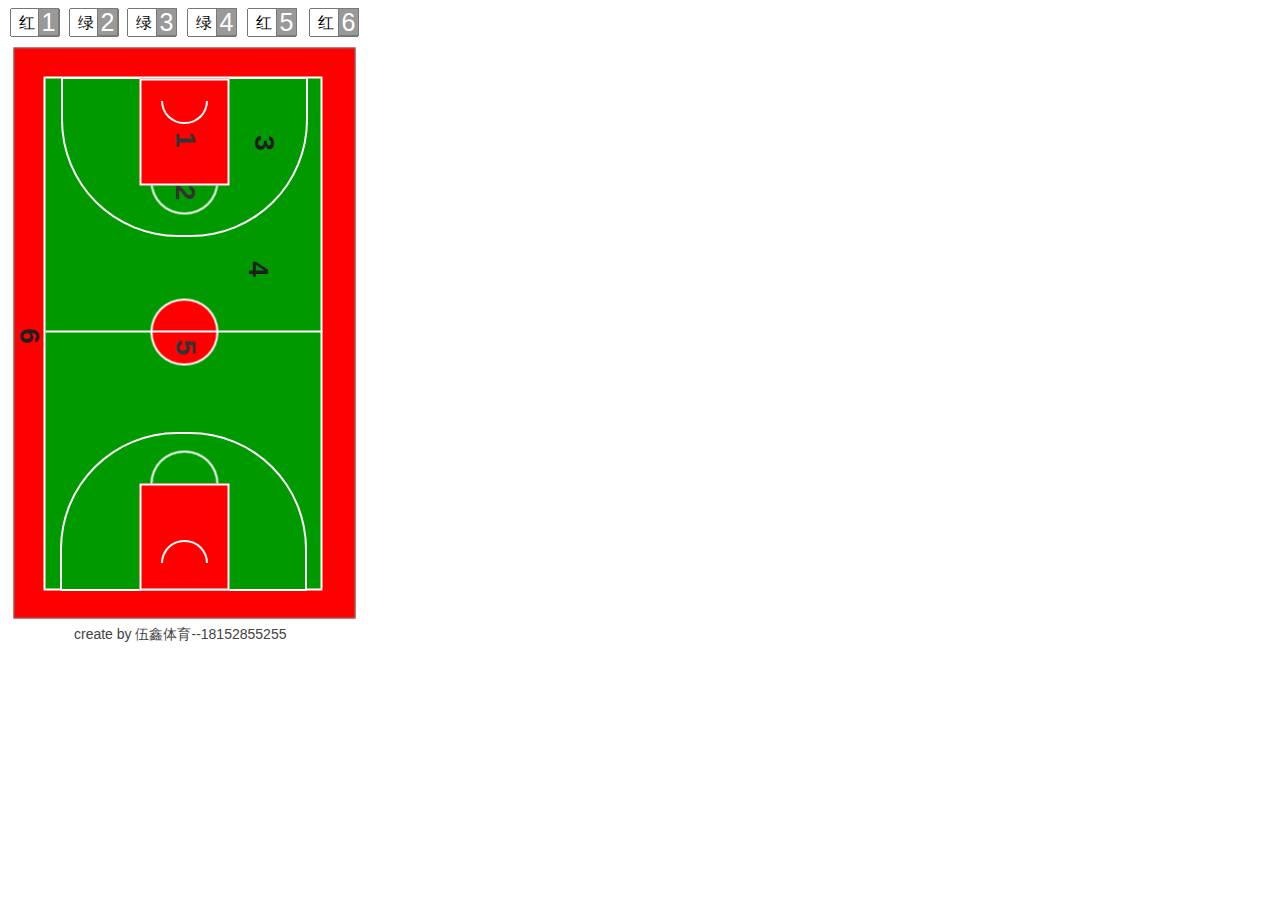
<file: index.html>
﻿<!DOCTYPE html>
<html>
  <head>
    <title>page_index</title>
    <meta http-equiv="X-UA-Compatible" content="IE=edge"/>
    <meta http-equiv="content-type" content="text/html; charset=utf-8"/>
    <meta name="viewport" content="width=device-width, initial-scale=1.0"/>
    <meta name="apple-mobile-web-app-capable" content="yes"/>
    <link href="resources/css/jquery-ui-themes.css" type="text/css" rel="stylesheet"/>
    <link href="resources/css/axure_rp_page.css" type="text/css" rel="stylesheet"/>
    <link href="data/styles.css" type="text/css" rel="stylesheet"/>
    <link href="files/page_index/styles.css" type="text/css" rel="stylesheet"/>
    <script src="resources/scripts/jquery-1.7.1.min.js"></script>
    <script src="resources/scripts/jquery-ui-1.8.10.custom.min.js"></script>
    <script src="resources/scripts/prototypePre.js"></script>
    <script src="data/document.js"></script>
    <script src="resources/scripts/prototypePost.js"></script>
    <script src="files/page_index/data.js"></script>
    <script type="text/javascript">
      $axure.utils.getTransparentGifPath = function() { return 'resources/images/transparent.gif'; };
      $axure.utils.getOtherPath = function() { return 'resources/Other.html'; };
      $axure.utils.getReloadPath = function() { return 'resources/reload.html'; };
    </script>
  </head>
  <body>
    <div id="base" class="">

      <!-- panel6 (动态面板) -->
      <div id="u0" class="ax_default" data-label="panel6">
        <div id="u0_state0" class="panel_state" data-label="red" style="">
          <div id="u0_state0_content" class="panel_state_content">

            <!-- Unnamed (矩形) -->
            <div id="u1" class="ax_default box_1">
              <div id="u1_div" class=""></div>
            </div>
          </div>
        </div>
        <div id="u0_state1" class="panel_state" data-label="yellow" style="visibility: hidden;">
          <div id="u0_state1_content" class="panel_state_content">

            <!-- Unnamed (矩形) -->
            <div id="u2" class="ax_default box_1">
              <div id="u2_div" class=""></div>
            </div>
          </div>
        </div>
        <div id="u0_state2" class="panel_state" data-label="green" style="visibility: hidden;">
          <div id="u0_state2_content" class="panel_state_content">

            <!-- Unnamed (矩形) -->
            <div id="u3" class="ax_default box_1">
              <div id="u3_div" class=""></div>
            </div>
          </div>
        </div>
        <div id="u0_state3" class="panel_state" data-label="blue" style="visibility: hidden;">
          <div id="u0_state3_content" class="panel_state_content">

            <!-- Unnamed (矩形) -->
            <div id="u4" class="ax_default box_1">
              <div id="u4_div" class=""></div>
            </div>
          </div>
        </div>
        <div id="u0_state4" class="panel_state" data-label="orange" style="visibility: hidden;">
          <div id="u0_state4_content" class="panel_state_content">

            <!-- Unnamed (矩形) -->
            <div id="u5" class="ax_default box_1">
              <div id="u5_div" class=""></div>
            </div>
          </div>
        </div>
      </div>

      <!-- panel4 (动态面板) -->
      <div id="u6" class="ax_default" data-label="panel4">
        <div id="u6_state0" class="panel_state" data-label="green" style="">
          <div id="u6_state0_content" class="panel_state_content">

            <!-- Unnamed (形状) -->
            <div id="u7" class="ax_default box_1">
              <img id="u7_img" class="img " src="images/page_index/u7.png"/>
            </div>
          </div>
        </div>
        <div id="u6_state1" class="panel_state" data-label="red" style="visibility: hidden;">
          <div id="u6_state1_content" class="panel_state_content">

            <!-- Unnamed (形状) -->
            <div id="u8" class="ax_default box_1">
              <img id="u8_img" class="img " src="images/page_index/u8.png"/>
            </div>
          </div>
        </div>
        <div id="u6_state2" class="panel_state" data-label="yellow" style="visibility: hidden;">
          <div id="u6_state2_content" class="panel_state_content">

            <!-- Unnamed (形状) -->
            <div id="u9" class="ax_default box_1">
              <img id="u9_img" class="img " src="images/page_index/u9.png"/>
            </div>
          </div>
        </div>
        <div id="u6_state3" class="panel_state" data-label="blue" style="visibility: hidden;">
          <div id="u6_state3_content" class="panel_state_content">

            <!-- Unnamed (形状) -->
            <div id="u10" class="ax_default box_1">
              <img id="u10_img" class="img " src="images/page_index/u10.png"/>
            </div>
          </div>
        </div>
        <div id="u6_state4" class="panel_state" data-label="orange" style="visibility: hidden;">
          <div id="u6_state4_content" class="panel_state_content">

            <!-- Unnamed (形状) -->
            <div id="u11" class="ax_default box_1">
              <img id="u11_img" class="img " src="images/page_index/u11.png"/>
            </div>
          </div>
        </div>
      </div>

      <!-- panel3 (动态面板) -->
      <div id="u12" class="ax_default" data-label="panel3">
        <div id="u12_state0" class="panel_state" data-label="green" style="">
          <div id="u12_state0_content" class="panel_state_content">

            <!-- Unnamed (组 合) -->
            <div id="u13" class="ax_default" data-left="0" data-top="0" data-width="248" data-height="514">

              <!-- Unnamed (矩形) -->
              <div id="u14" class="ax_default box_1">
                <div id="u14_div" class=""></div>
              </div>

              <!-- Unnamed (矩形) -->
              <div id="u15" class="ax_default ellipse">
                <div id="u15_div" class=""></div>
              </div>

              <!-- Unnamed (矩形) -->
              <div id="u16" class="ax_default box_1">
                <div id="u16_div" class=""></div>
              </div>

              <!-- Unnamed (矩形) -->
              <div id="u17" class="ax_default ellipse">
                <div id="u17_div" class=""></div>
              </div>
            </div>
          </div>
        </div>
        <div id="u12_state1" class="panel_state" data-label="red" style="visibility: hidden;">
          <div id="u12_state1_content" class="panel_state_content">

            <!-- Unnamed (组 合) -->
            <div id="u18" class="ax_default" data-left="0" data-top="0" data-width="248" data-height="514">

              <!-- Unnamed (矩形) -->
              <div id="u19" class="ax_default box_1">
                <div id="u19_div" class=""></div>
              </div>

              <!-- Unnamed (矩形) -->
              <div id="u20" class="ax_default ellipse">
                <div id="u20_div" class=""></div>
              </div>

              <!-- Unnamed (矩形) -->
              <div id="u21" class="ax_default box_1">
                <div id="u21_div" class=""></div>
              </div>

              <!-- Unnamed (矩形) -->
              <div id="u22" class="ax_default ellipse">
                <div id="u22_div" class=""></div>
              </div>
            </div>
          </div>
        </div>
        <div id="u12_state2" class="panel_state" data-label="yellow" style="visibility: hidden;">
          <div id="u12_state2_content" class="panel_state_content">

            <!-- Unnamed (组 合) -->
            <div id="u23" class="ax_default" data-left="0" data-top="0" data-width="248" data-height="514">

              <!-- Unnamed (矩形) -->
              <div id="u24" class="ax_default box_1">
                <div id="u24_div" class=""></div>
              </div>

              <!-- Unnamed (矩形) -->
              <div id="u25" class="ax_default ellipse">
                <div id="u25_div" class=""></div>
              </div>

              <!-- Unnamed (矩形) -->
              <div id="u26" class="ax_default box_1">
                <div id="u26_div" class=""></div>
              </div>

              <!-- Unnamed (矩形) -->
              <div id="u27" class="ax_default ellipse">
                <div id="u27_div" class=""></div>
              </div>
            </div>
          </div>
        </div>
        <div id="u12_state3" class="panel_state" data-label="blue" style="visibility: hidden;">
          <div id="u12_state3_content" class="panel_state_content">

            <!-- Unnamed (组 合) -->
            <div id="u28" class="ax_default" data-left="0" data-top="0" data-width="248" data-height="514">

              <!-- Unnamed (矩形) -->
              <div id="u29" class="ax_default box_1">
                <div id="u29_div" class=""></div>
              </div>

              <!-- Unnamed (矩形) -->
              <div id="u30" class="ax_default ellipse">
                <div id="u30_div" class=""></div>
              </div>

              <!-- Unnamed (矩形) -->
              <div id="u31" class="ax_default box_1">
                <div id="u31_div" class=""></div>
              </div>

              <!-- Unnamed (矩形) -->
              <div id="u32" class="ax_default ellipse">
                <div id="u32_div" class=""></div>
              </div>
            </div>
          </div>
        </div>
        <div id="u12_state4" class="panel_state" data-label="orange" style="visibility: hidden;">
          <div id="u12_state4_content" class="panel_state_content">

            <!-- Unnamed (组 合) -->
            <div id="u33" class="ax_default" data-left="0" data-top="0" data-width="248" data-height="514">

              <!-- Unnamed (矩形) -->
              <div id="u34" class="ax_default box_1">
                <div id="u34_div" class=""></div>
              </div>

              <!-- Unnamed (矩形) -->
              <div id="u35" class="ax_default ellipse">
                <div id="u35_div" class=""></div>
              </div>

              <!-- Unnamed (矩形) -->
              <div id="u36" class="ax_default box_1">
                <div id="u36_div" class=""></div>
              </div>

              <!-- Unnamed (矩形) -->
              <div id="u37" class="ax_default ellipse">
                <div id="u37_div" class=""></div>
              </div>
            </div>
          </div>
        </div>
      </div>

      <!-- panel2 (动态面板) -->
      <div id="u38" class="ax_default" data-label="panel2">
        <div id="u38_state0" class="panel_state" data-label="green" style="">
          <div id="u38_state0_content" class="panel_state_content">

            <!-- Unnamed (组 合) -->
            <div id="u39" class="ax_default" data-left="0.5" data-top="-0.5" data-width="68" data-height="370">

              <!-- Unnamed (椭圆形) -->
              <div id="u40" class="ax_default ellipse">
                <img id="u40_img" class="img " src="images/page_index/u40.png"/>
                <div id="u40_text" class="text ">
                  <p><span>&nbsp;&nbsp; 2</span></p>
                </div>
              </div>

              <!-- Unnamed (椭圆形) -->
              <div id="u41" class="ax_default ellipse">
                <img id="u41_img" class="img " src="images/page_index/u40.png"/>
              </div>
            </div>
          </div>
        </div>
        <div id="u38_state1" class="panel_state" data-label="red" style="visibility: hidden;">
          <div id="u38_state1_content" class="panel_state_content">

            <!-- Unnamed (组 合) -->
            <div id="u42" class="ax_default" data-left="0.5" data-top="-0.5" data-width="68" data-height="370">

              <!-- Unnamed (椭圆形) -->
              <div id="u43" class="ax_default ellipse">
                <img id="u43_img" class="img " src="images/page_index/u43.png"/>
                <div id="u43_text" class="text ">
                  <p><span>&nbsp;&nbsp; 2</span></p>
                </div>
              </div>

              <!-- Unnamed (椭圆形) -->
              <div id="u44" class="ax_default ellipse">
                <img id="u44_img" class="img " src="images/page_index/u43.png"/>
              </div>
            </div>
          </div>
        </div>
        <div id="u38_state2" class="panel_state" data-label="yellow" style="visibility: hidden;">
          <div id="u38_state2_content" class="panel_state_content">

            <!-- Unnamed (组 合) -->
            <div id="u45" class="ax_default" data-left="0.5" data-top="-0.5" data-width="68" data-height="370">

              <!-- Unnamed (椭圆形) -->
              <div id="u46" class="ax_default ellipse">
                <img id="u46_img" class="img " src="images/page_index/u46.png"/>
                <div id="u46_text" class="text ">
                  <p><span>&nbsp;&nbsp; 2</span></p>
                </div>
              </div>

              <!-- Unnamed (椭圆形) -->
              <div id="u47" class="ax_default ellipse">
                <img id="u47_img" class="img " src="images/page_index/u46.png"/>
              </div>
            </div>
          </div>
        </div>
        <div id="u38_state3" class="panel_state" data-label="blue" style="visibility: hidden;">
          <div id="u38_state3_content" class="panel_state_content">

            <!-- Unnamed (组 合) -->
            <div id="u48" class="ax_default" data-left="0.5" data-top="-0.5" data-width="68" data-height="370">

              <!-- Unnamed (椭圆形) -->
              <div id="u49" class="ax_default ellipse">
                <img id="u49_img" class="img " src="images/page_index/u49.png"/>
                <div id="u49_text" class="text ">
                  <p><span>&nbsp;&nbsp; 2</span></p>
                </div>
              </div>

              <!-- Unnamed (椭圆形) -->
              <div id="u50" class="ax_default ellipse">
                <img id="u50_img" class="img " src="images/page_index/u49.png"/>
              </div>
            </div>
          </div>
        </div>
        <div id="u38_state4" class="panel_state" data-label="orange" style="visibility: hidden;">
          <div id="u38_state4_content" class="panel_state_content">

            <!-- Unnamed (组 合) -->
            <div id="u51" class="ax_default" data-left="0.5" data-top="-0.5" data-width="68" data-height="370">

              <!-- Unnamed (椭圆形) -->
              <div id="u52" class="ax_default ellipse">
                <img id="u52_img" class="img " src="images/page_index/u52.png"/>
                <div id="u52_text" class="text ">
                  <p><span>&nbsp;&nbsp; 2</span></p>
                </div>
              </div>

              <!-- Unnamed (椭圆形) -->
              <div id="u53" class="ax_default ellipse">
                <img id="u53_img" class="img " src="images/page_index/u52.png"/>
              </div>
            </div>
          </div>
        </div>
      </div>

      <!-- panel1 (动态面板) -->
      <div id="u54" class="ax_default" data-label="panel1">
        <div id="u54_state0" class="panel_state" data-label="red" style="">
          <div id="u54_state0_content" class="panel_state_content">

            <!-- Unnamed (组 合) -->
            <div id="u55" class="ax_default" data-left="-0.5" data-top="0.5" data-width="90" data-height="512">

              <!-- Unnamed (矩形) -->
              <div id="u56" class="ax_default box_1">
                <div id="u56_div" class=""></div>
                <div id="u56_text" class="text ">
                  <p><span>&nbsp; 1</span></p>
                </div>
              </div>

              <!-- Unnamed (矩形) -->
              <div id="u57" class="ax_default box_1">
                <div id="u57_div" class=""></div>
              </div>
            </div>
          </div>
        </div>
        <div id="u54_state1" class="panel_state" data-label="yellow" style="visibility: hidden;">
          <div id="u54_state1_content" class="panel_state_content">

            <!-- Unnamed (组 合) -->
            <div id="u58" class="ax_default" data-left="-0.5" data-top="0.5" data-width="90" data-height="512">

              <!-- Unnamed (矩形) -->
              <div id="u59" class="ax_default box_1">
                <div id="u59_div" class=""></div>
                <div id="u59_text" class="text ">
                  <p><span>&nbsp; 1</span></p>
                </div>
              </div>

              <!-- Unnamed (矩形) -->
              <div id="u60" class="ax_default box_1">
                <div id="u60_div" class=""></div>
              </div>
            </div>
          </div>
        </div>
        <div id="u54_state2" class="panel_state" data-label="green" style="visibility: hidden;">
          <div id="u54_state2_content" class="panel_state_content">

            <!-- Unnamed (组 合) -->
            <div id="u61" class="ax_default" data-left="-0.5" data-top="0.5" data-width="90" data-height="512">

              <!-- Unnamed (矩形) -->
              <div id="u62" class="ax_default box_1">
                <div id="u62_div" class=""></div>
                <div id="u62_text" class="text ">
                  <p><span>&nbsp; 1</span></p>
                </div>
              </div>

              <!-- Unnamed (矩形) -->
              <div id="u63" class="ax_default box_1">
                <div id="u63_div" class=""></div>
              </div>
            </div>
          </div>
        </div>
        <div id="u54_state3" class="panel_state" data-label="blue" style="visibility: hidden;">
          <div id="u54_state3_content" class="panel_state_content">

            <!-- Unnamed (组 合) -->
            <div id="u64" class="ax_default" data-left="-0.5" data-top="0.5" data-width="90" data-height="512">

              <!-- Unnamed (矩形) -->
              <div id="u65" class="ax_default box_1">
                <div id="u65_div" class=""></div>
                <div id="u65_text" class="text ">
                  <p><span>&nbsp; 1</span></p>
                </div>
              </div>

              <!-- Unnamed (矩形) -->
              <div id="u66" class="ax_default box_1">
                <div id="u66_div" class=""></div>
              </div>
            </div>
          </div>
        </div>
        <div id="u54_state4" class="panel_state" data-label="orange" style="visibility: hidden;">
          <div id="u54_state4_content" class="panel_state_content">

            <!-- Unnamed (组 合) -->
            <div id="u67" class="ax_default" data-left="-0.5" data-top="0.5" data-width="90" data-height="512">

              <!-- Unnamed (矩形) -->
              <div id="u68" class="ax_default box_1">
                <div id="u68_div" class=""></div>
                <div id="u68_text" class="text ">
                  <p><span>&nbsp; 1</span></p>
                </div>
              </div>

              <!-- Unnamed (矩形) -->
              <div id="u69" class="ax_default box_1">
                <div id="u69_div" class=""></div>
              </div>
            </div>
          </div>
        </div>
      </div>

      <!-- Unnamed (矩形) -->
      <div id="u70" class="ax_default box_1">
        <div id="u70_div" class=""></div>
      </div>

      <!-- Unnamed (矩形) -->
      <div id="u71" class="ax_default box_1">
        <div id="u71_div" class=""></div>
      </div>

      <!-- Unnamed (矩形) -->
      <div id="u72" class="ax_default box_1">
        <div id="u72_div" class=""></div>
        <div id="u72_text" class="text ">
          <p><span>6</span></p>
        </div>
      </div>

      <!-- Unnamed (矩形) -->
      <div id="u73" class="ax_default box_1">
        <div id="u73_div" class=""></div>
        <div id="u73_text" class="text ">
          <p><span>4</span></p>
        </div>
      </div>

      <!-- Unnamed (矩形) -->
      <div id="u74" class="ax_default box_1">
        <div id="u74_div" class=""></div>
        <div id="u74_text" class="text ">
          <p><span>3</span></p>
        </div>
      </div>

      <!-- number1 (下拉列表框) -->
      <div id="u75" class="ax_default droplist" data-label="number1">
        <select id="u75_input">
          <option selected value=" 红">&nbsp;红</option>
          <option value=" 黄">&nbsp;黄</option>
          <option value=" 绿">&nbsp;绿</option>
          <option value=" 蓝">&nbsp;蓝</option>
          <option value=" 橙">&nbsp;橙</option>
        </select>
      </div>

      <!-- Unnamed (矩形) -->
      <div id="u76" class="ax_default box_1">
        <div id="u76_div" class=""></div>
        <div id="u76_text" class="text ">
          <p><span>1</span></p>
        </div>
      </div>

      <!-- panel5 (动态面板) -->
      <div id="u77" class="ax_default" data-label="panel5">
        <div id="u77_state0" class="panel_state" data-label="red" style="">
          <div id="u77_state0_content" class="panel_state_content">

            <!-- Unnamed (椭圆形) -->
            <div id="u78" class="ax_default ellipse">
              <img id="u78_img" class="img " src="images/page_index/u43.png"/>
              <div id="u78_text" class="text ">
                <p><span>&nbsp;&nbsp;&nbsp; 5</span></p>
              </div>
            </div>
          </div>
        </div>
        <div id="u77_state1" class="panel_state" data-label="yellow" style="visibility: hidden;">
          <div id="u77_state1_content" class="panel_state_content">

            <!-- Unnamed (椭圆形) -->
            <div id="u79" class="ax_default ellipse">
              <img id="u79_img" class="img " src="images/page_index/u46.png"/>
              <div id="u79_text" class="text ">
                <p><span>&nbsp;&nbsp;&nbsp; 5</span></p>
              </div>
            </div>
          </div>
        </div>
        <div id="u77_state2" class="panel_state" data-label="green" style="visibility: hidden;">
          <div id="u77_state2_content" class="panel_state_content">

            <!-- Unnamed (椭圆形) -->
            <div id="u80" class="ax_default ellipse">
              <img id="u80_img" class="img " src="images/page_index/u40.png"/>
              <div id="u80_text" class="text ">
                <p><span>&nbsp;&nbsp;&nbsp; 5</span></p>
              </div>
            </div>
          </div>
        </div>
        <div id="u77_state3" class="panel_state" data-label="blue" style="visibility: hidden;">
          <div id="u77_state3_content" class="panel_state_content">

            <!-- Unnamed (椭圆形) -->
            <div id="u81" class="ax_default ellipse">
              <img id="u81_img" class="img " src="images/page_index/u49.png"/>
              <div id="u81_text" class="text ">
                <p><span>&nbsp;&nbsp;&nbsp; 5</span></p>
              </div>
            </div>
          </div>
        </div>
        <div id="u77_state4" class="panel_state" data-label="orange" style="visibility: hidden;">
          <div id="u77_state4_content" class="panel_state_content">

            <!-- Unnamed (椭圆形) -->
            <div id="u82" class="ax_default ellipse">
              <img id="u82_img" class="img " src="images/page_index/u52.png"/>
              <div id="u82_text" class="text ">
                <p><span>&nbsp;&nbsp;&nbsp; 5</span></p>
              </div>
            </div>
          </div>
        </div>
      </div>

      <!-- Unnamed (垂直线) -->
      <div id="u83" class="ax_default line">
        <img id="u83_img" class="img " src="images/page_index/u83.png"/>
      </div>

      <!-- number2 (下拉列表框) -->
      <div id="u84" class="ax_default droplist" data-label="number2">
        <select id="u84_input">
          <option selected value=" 绿">&nbsp;绿</option>
          <option value=" 红">&nbsp;红</option>
          <option value=" 黄">&nbsp;黄</option>
          <option value=" 蓝">&nbsp;蓝</option>
          <option value=" 橙">&nbsp;橙</option>
        </select>
      </div>

      <!-- number3 (下拉列表框) -->
      <div id="u85" class="ax_default droplist" data-label="number3">
        <select id="u85_input">
          <option value=" 绿">&nbsp;绿</option>
          <option value=" 红">&nbsp;红</option>
          <option value=" 黄">&nbsp;黄</option>
          <option value=" 蓝">&nbsp;蓝</option>
          <option value=" 橙">&nbsp;橙</option>
        </select>
      </div>

      <!-- number4 (下拉列表框) -->
      <div id="u86" class="ax_default droplist" data-label="number4">
        <select id="u86_input">
          <option selected value=" 绿">&nbsp;绿</option>
          <option value=" 红">&nbsp;红</option>
          <option value=" 黄">&nbsp;黄</option>
          <option value=" 蓝">&nbsp;蓝</option>
          <option value=" 橙">&nbsp;橙</option>
        </select>
      </div>

      <!-- number5 (下拉列表框) -->
      <div id="u87" class="ax_default droplist" data-label="number5">
        <select id="u87_input">
          <option value=" 红">&nbsp;红</option>
          <option value=" 黄">&nbsp;黄</option>
          <option value=" 绿">&nbsp;绿</option>
          <option value=" 蓝">&nbsp;蓝</option>
          <option value=" 橙">&nbsp;橙</option>
        </select>
      </div>

      <!-- number6 (下拉列表框) -->
      <div id="u88" class="ax_default droplist" data-label="number6">
        <select id="u88_input">
          <option value=" 红">&nbsp;红</option>
          <option value=" 黄">&nbsp;黄</option>
          <option value=" 绿">&nbsp;绿</option>
          <option value=" 蓝">&nbsp;蓝</option>
          <option value=" 橙">&nbsp;橙</option>
        </select>
      </div>

      <!-- Unnamed (矩形) -->
      <div id="u89" class="ax_default box_1">
        <div id="u89_div" class=""></div>
        <div id="u89_text" class="text ">
          <p><span>2</span></p>
        </div>
      </div>

      <!-- Unnamed (矩形) -->
      <div id="u90" class="ax_default box_1">
        <div id="u90_div" class=""></div>
        <div id="u90_text" class="text ">
          <p><span>3</span></p>
        </div>
      </div>

      <!-- Unnamed (矩形) -->
      <div id="u91" class="ax_default box_1">
        <div id="u91_div" class=""></div>
        <div id="u91_text" class="text ">
          <p><span>4</span></p>
        </div>
      </div>

      <!-- Unnamed (矩形) -->
      <div id="u92" class="ax_default box_1">
        <div id="u92_div" class=""></div>
        <div id="u92_text" class="text ">
          <p><span>5</span></p>
        </div>
      </div>

      <!-- Unnamed (矩形) -->
      <div id="u93" class="ax_default box_1">
        <div id="u93_div" class=""></div>
        <div id="u93_text" class="text ">
          <p><span>6</span></p>
        </div>
      </div>

      <!-- Unnamed (矩形) -->
      <div id="u94" class="ax_default label">
        <div id="u94_div" class=""></div>
        <div id="u94_text" class="text ">
          <p><span style="color:#434343;">create by 伍鑫体育--18152855255</span><span>&nbsp; &nbsp; &nbsp;&nbsp; </span></p>
        </div>
      </div>
    </div>
  </body>
</html>
</file>
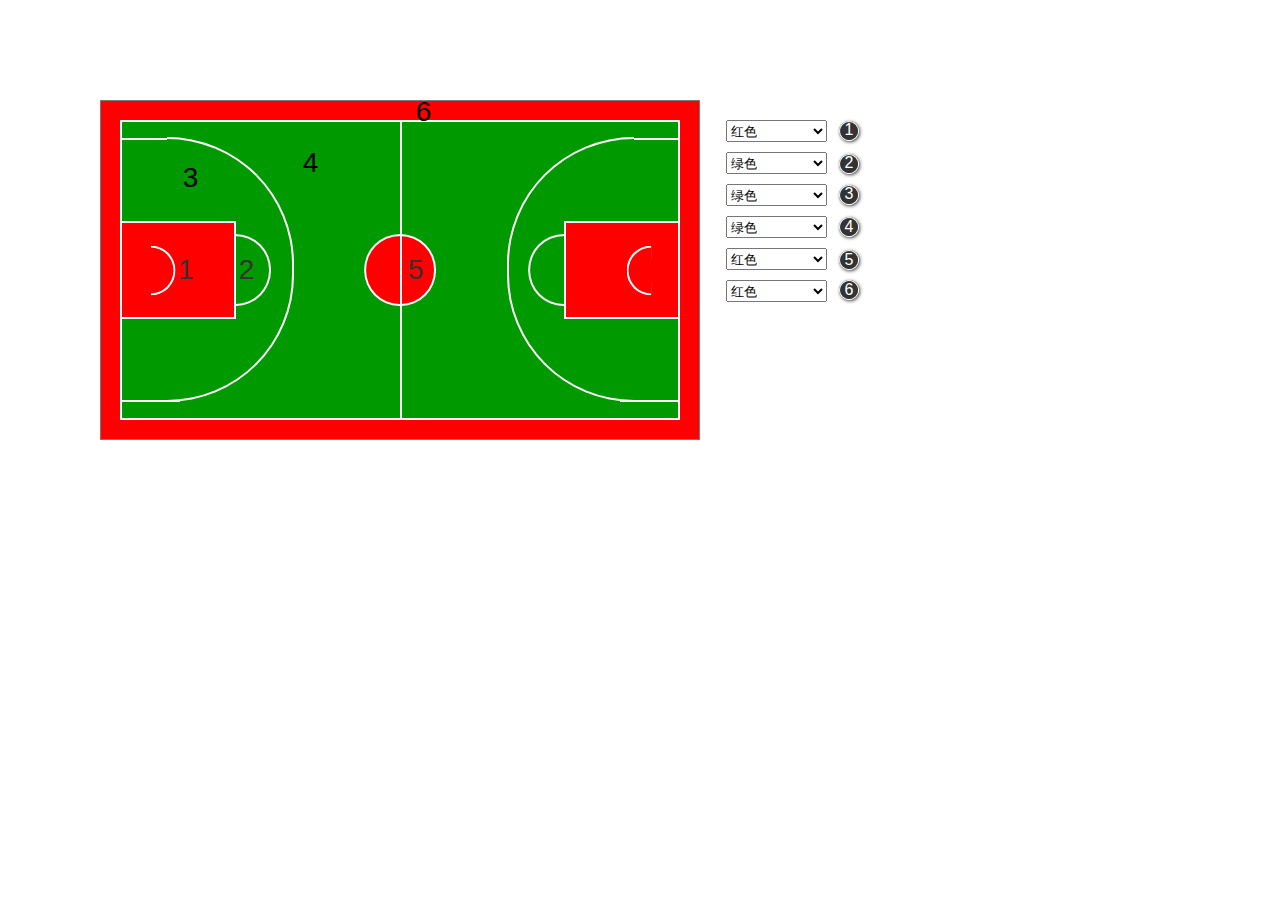
<file: page_1.html>
﻿<!DOCTYPE html>
<html>
  <head>
    <title>Page 1</title>
    <meta http-equiv="X-UA-Compatible" content="IE=edge"/>
    <meta http-equiv="content-type" content="text/html; charset=utf-8"/>
    <meta name="apple-mobile-web-app-capable" content="yes"/>
    <link href="resources/css/jquery-ui-themes.css" type="text/css" rel="stylesheet"/>
    <link href="resources/css/axure_rp_page.css" type="text/css" rel="stylesheet"/>
    <link href="data/styles.css" type="text/css" rel="stylesheet"/>
    <link href="files/page_1/styles.css" type="text/css" rel="stylesheet"/>
    <script src="resources/scripts/jquery-1.7.1.min.js"></script>
    <script src="resources/scripts/jquery-ui-1.8.10.custom.min.js"></script>
    <script src="resources/scripts/prototypePre.js"></script>
    <script src="data/document.js"></script>
    <script src="resources/scripts/prototypePost.js"></script>
    <script src="files/page_1/data.js"></script>
    <script type="text/javascript">
      $axure.utils.getTransparentGifPath = function() { return 'resources/images/transparent.gif'; };
      $axure.utils.getOtherPath = function() { return 'resources/Other.html'; };
      $axure.utils.getReloadPath = function() { return 'resources/reload.html'; };
    </script>
  </head>
  <body>
    <div id="base" class="">

      <!-- Unnamed (矩形) -->
      <div id="u0" class="ax_default box_1">
        <div id="u0_div" class=""></div>
      </div>

      <!-- Unnamed (形状) -->
      <div id="u1" class="ax_default box_1">
        <img id="u1_img" class="img " src="images/page_1/u1.png"/>
      </div>

      <!-- Unnamed (组 合) -->
      <div id="u2" class="ax_default" data-left="507" data-top="137" data-width="173" data-height="265">

        <!-- Unnamed (矩形) -->
        <div id="u3" class="ax_default box_1">
          <div id="u3_div" class=""></div>
        </div>

        <!-- Unnamed (矩形) -->
        <div id="u4" class="ax_default ellipse">
          <div id="u4_div" class=""></div>
        </div>
      </div>

      <!-- Unnamed (组 合) -->
      <div id="u5" class="ax_default" data-left="120" data-top="137" data-width="174" data-height="265">

        <!-- Unnamed (矩形) -->
        <div id="u6" class="ax_default box_1">
          <div id="u6_div" class=""></div>
        </div>

        <!-- Unnamed (矩形) -->
        <div id="u7" class="ax_default ellipse">
          <div id="u7_div" class=""></div>
        </div>
      </div>

      <!-- Unnamed (椭圆形) -->
      <div id="u8" class="ax_default ellipse">
        <img id="u8_img" class="img " src="images/page_1/u8.png"/>
        <div id="u8_text" class="text ">
          <p><span>&nbsp;&nbsp; 2</span></p>
        </div>
      </div>

      <!-- Unnamed (椭圆形) -->
      <div id="u9" class="ax_default ellipse">
        <img id="u9_img" class="img " src="images/page_1/u8.png"/>
      </div>

      <!-- 动态面板1 (动态面板) -->
      <div id="u10" class="ax_default" data-label="动态面板1">
        <div id="u10_state0" class="panel_state" data-label="红色" style="">
          <div id="u10_state0_content" class="panel_state_content">

            <!-- Unnamed (组 合) -->
            <div id="u11" class="ax_default" data-left="0" data-top="0" data-width="560" data-height="98">

              <!-- Unnamed (矩形) -->
              <div id="u12" class="ax_default box_1">
                <div id="u12_div" class=""></div>
                <div id="u12_text" class="text ">
                  <p><span>&nbsp; 1</span></p>
                </div>
              </div>

              <!-- Unnamed (矩形) -->
              <div id="u13" class="ax_default box_1">
                <div id="u13_div" class=""></div>
              </div>
            </div>
          </div>
        </div>
        <div id="u10_state1" class="panel_state" data-label="黄色" style="visibility: hidden;">
          <div id="u10_state1_content" class="panel_state_content">

            <!-- Unnamed (组 合) -->
            <div id="u14" class="ax_default" data-left="0" data-top="0" data-width="560" data-height="98">

              <!-- Unnamed (矩形) -->
              <div id="u15" class="ax_default box_1">
                <div id="u15_div" class=""></div>
                <div id="u15_text" class="text ">
                  <p><span>&nbsp; 1</span></p>
                </div>
              </div>

              <!-- Unnamed (矩形) -->
              <div id="u16" class="ax_default box_1">
                <div id="u16_div" class=""></div>
              </div>
            </div>
          </div>
        </div>
        <div id="u10_state2" class="panel_state" data-label="绿色" style="visibility: hidden;">
          <div id="u10_state2_content" class="panel_state_content">

            <!-- Unnamed (组 合) -->
            <div id="u17" class="ax_default" data-left="0" data-top="0" data-width="560" data-height="98">

              <!-- Unnamed (矩形) -->
              <div id="u18" class="ax_default box_1">
                <div id="u18_div" class=""></div>
                <div id="u18_text" class="text ">
                  <p><span>&nbsp; 1</span></p>
                </div>
              </div>

              <!-- Unnamed (矩形) -->
              <div id="u19" class="ax_default box_1">
                <div id="u19_div" class=""></div>
              </div>
            </div>
          </div>
        </div>
        <div id="u10_state3" class="panel_state" data-label="蓝色" style="visibility: hidden;">
          <div id="u10_state3_content" class="panel_state_content">

            <!-- Unnamed (组 合) -->
            <div id="u20" class="ax_default" data-left="0" data-top="0" data-width="560" data-height="98">

              <!-- Unnamed (矩形) -->
              <div id="u21" class="ax_default box_1">
                <div id="u21_div" class=""></div>
                <div id="u21_text" class="text ">
                  <p><span>&nbsp; 1</span></p>
                </div>
              </div>

              <!-- Unnamed (矩形) -->
              <div id="u22" class="ax_default box_1">
                <div id="u22_div" class=""></div>
              </div>
            </div>
          </div>
        </div>
        <div id="u10_state4" class="panel_state" data-label="橙色" style="visibility: hidden;">
          <div id="u10_state4_content" class="panel_state_content">

            <!-- Unnamed (组 合) -->
            <div id="u23" class="ax_default" data-left="0" data-top="0" data-width="560" data-height="98">

              <!-- Unnamed (矩形) -->
              <div id="u24" class="ax_default box_1">
                <div id="u24_div" class=""></div>
                <div id="u24_text" class="text ">
                  <p><span>&nbsp; 1</span></p>
                </div>
              </div>

              <!-- Unnamed (矩形) -->
              <div id="u25" class="ax_default box_1">
                <div id="u25_div" class=""></div>
              </div>
            </div>
          </div>
        </div>
      </div>

      <!-- Unnamed (椭圆形) -->
      <div id="u26" class="ax_default ellipse">
        <img id="u26_img" class="img " src="images/page_1/u26.png"/>
        <div id="u26_text" class="text ">
          <p><span>&nbsp;&nbsp;&nbsp; 5</span></p>
        </div>
      </div>

      <!-- Unnamed (垂直线) -->
      <div id="u27" class="ax_default line">
        <img id="u27_img" class="img " src="images/page_1/u27.png"/>
      </div>

      <!-- Unnamed (矩形) -->
      <div id="u28" class="ax_default box_1">
        <div id="u28_div" class=""></div>
      </div>

      <!-- Unnamed (矩形) -->
      <div id="u29" class="ax_default box_1">
        <div id="u29_div" class=""></div>
      </div>

      <!-- Unnamed (文本框) -->
      <div id="u30" class="ax_default text_field">
        <input id="u30_input" type="text" value="3"/>
      </div>

      <!-- Unnamed (文本框) -->
      <div id="u31" class="ax_default text_field">
        <input id="u31_input" type="text" value="4"/>
      </div>

      <!-- Unnamed (文本框) -->
      <div id="u32" class="ax_default text_field">
        <input id="u32_input" type="text" value="6"/>
      </div>

      <!-- number1 (下拉列表框) -->
      <div id="u33" class="ax_default droplist" data-label="number1">
        <select id="u33_input">
          <option value="红色">红色</option>
          <option value="黄色">黄色</option>
          <option value="绿色">绿色</option>
          <option value="蓝色">蓝色</option>
          <option value="橙色">橙色</option>
        </select>
      </div>

      <!-- number2 (下拉列表框) -->
      <div id="u34" class="ax_default droplist" data-label="number2">
        <select id="u34_input">
          <option value="绿色">绿色</option>
          <option value="红色">红色</option>
          <option value="黄色">黄色</option>
          <option value="蓝色">蓝色</option>
          <option value="橙色">橙色</option>
        </select>
      </div>

      <!-- number3 (下拉列表框) -->
      <div id="u35" class="ax_default droplist" data-label="number3">
        <select id="u35_input">
          <option value="绿色">绿色</option>
          <option value="红色">红色</option>
          <option value="黄色">黄色</option>
          <option value="蓝色">蓝色</option>
          <option value="橙色">橙色</option>
        </select>
      </div>

      <!-- number4 (下拉列表框) -->
      <div id="u36" class="ax_default droplist" data-label="number4">
        <select id="u36_input">
          <option value="绿色">绿色</option>
          <option value="红色">红色</option>
          <option value="黄色">黄色</option>
          <option value="蓝色">蓝色</option>
          <option value="橙色">橙色</option>
        </select>
      </div>

      <!-- number5 (下拉列表框) -->
      <div id="u37" class="ax_default droplist" data-label="number5">
        <select id="u37_input">
          <option value="红色">红色</option>
          <option value="黄色">黄色</option>
          <option value="绿色">绿色</option>
          <option value="蓝色">蓝色</option>
          <option value="橙色">橙色</option>
        </select>
      </div>

      <!-- number6 (下拉列表框) -->
      <div id="u38" class="ax_default droplist" data-label="number6">
        <select id="u38_input">
          <option value="红色">红色</option>
          <option value="黄色">黄色</option>
          <option value="绿色">绿色</option>
          <option value="蓝色">蓝色</option>
          <option value="橙色">橙色</option>
        </select>
      </div>

      <!-- Unnamed (椭圆形) -->
      <div id="u39" class="ax_default marker">
        <img id="u39_img" class="img " src="images/page_1/u39.png"/>
        <div id="u39_text" class="text ">
          <p><span>1</span></p>
        </div>
      </div>

      <!-- Unnamed (椭圆形) -->
      <div id="u40" class="ax_default marker">
        <img id="u40_img" class="img " src="images/page_1/u39.png"/>
        <div id="u40_text" class="text ">
          <p><span>2</span></p>
        </div>
      </div>

      <!-- Unnamed (椭圆形) -->
      <div id="u41" class="ax_default marker">
        <img id="u41_img" class="img " src="images/page_1/u39.png"/>
        <div id="u41_text" class="text ">
          <p><span>3</span></p>
        </div>
      </div>

      <!-- Unnamed (椭圆形) -->
      <div id="u42" class="ax_default marker">
        <img id="u42_img" class="img " src="images/page_1/u39.png"/>
        <div id="u42_text" class="text ">
          <p><span>4</span></p>
        </div>
      </div>

      <!-- Unnamed (椭圆形) -->
      <div id="u43" class="ax_default marker">
        <img id="u43_img" class="img " src="images/page_1/u39.png"/>
        <div id="u43_text" class="text ">
          <p><span>5</span></p>
        </div>
      </div>

      <!-- Unnamed (椭圆形) -->
      <div id="u44" class="ax_default marker">
        <img id="u44_img" class="img " src="images/page_1/u39.png"/>
        <div id="u44_text" class="text ">
          <p><span>6</span></p>
        </div>
      </div>
    </div>
  </body>
</html>
</file>
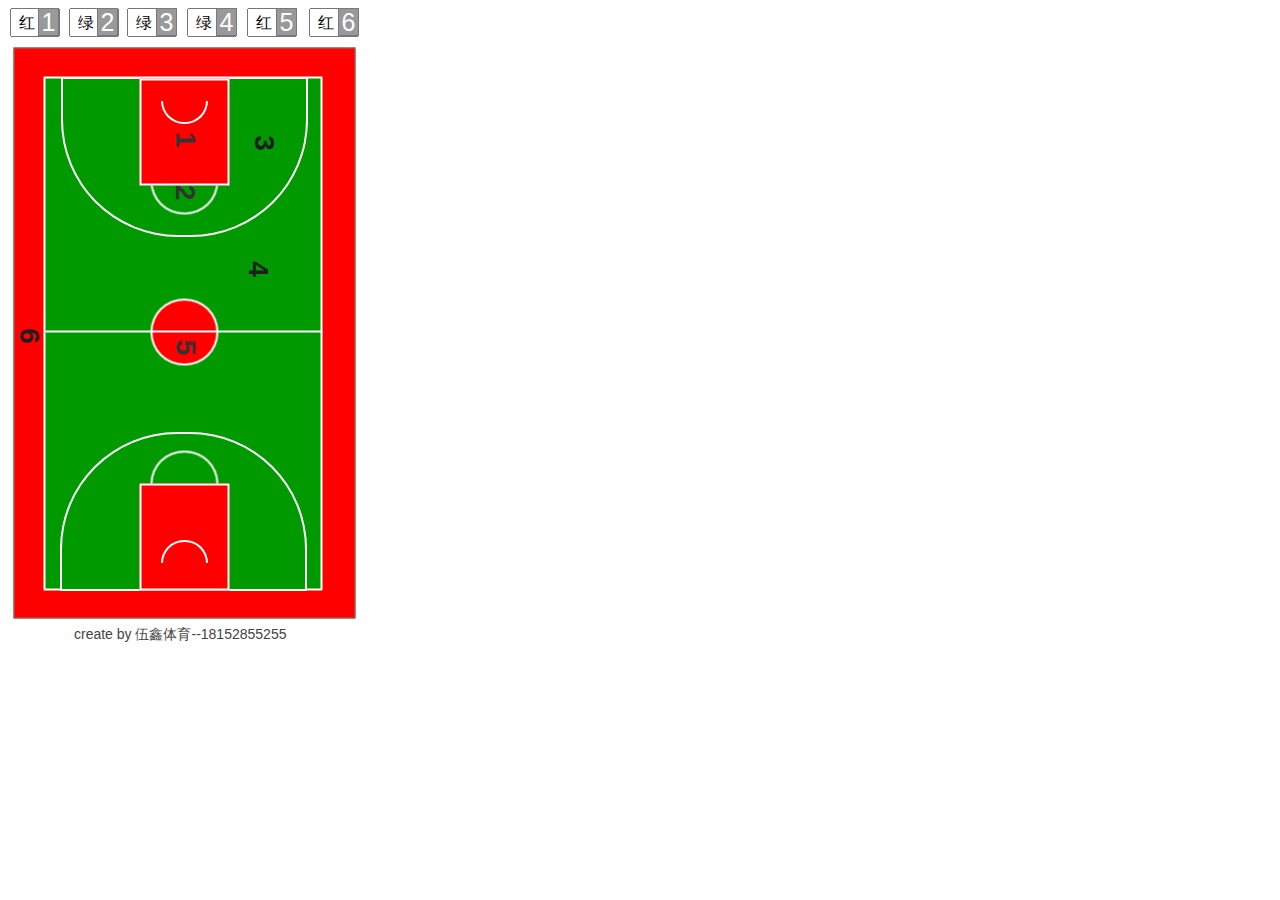
<file: resources/reload.html>
﻿<html>
	<head>
		<title></title>
	</head>
	<body>
	
	<script language="javascript">
	function getUrl() {
      var query = window.location.hash.substring(1);
      var vars = query.split("&&&");
      for (var i=0;i<vars.length;i++) {
        var url = vars[i];
        return decodeURI(url).replace("html%23","html#");
      } 
    }

    var rel = '../';
    var url = getUrl();
    if (url.indexOf(":") > 0 && url.indexOf(":") < 10) rel = '';
	self.location.href = rel + url;
	</script>
	
	</body>
</html>
</file>
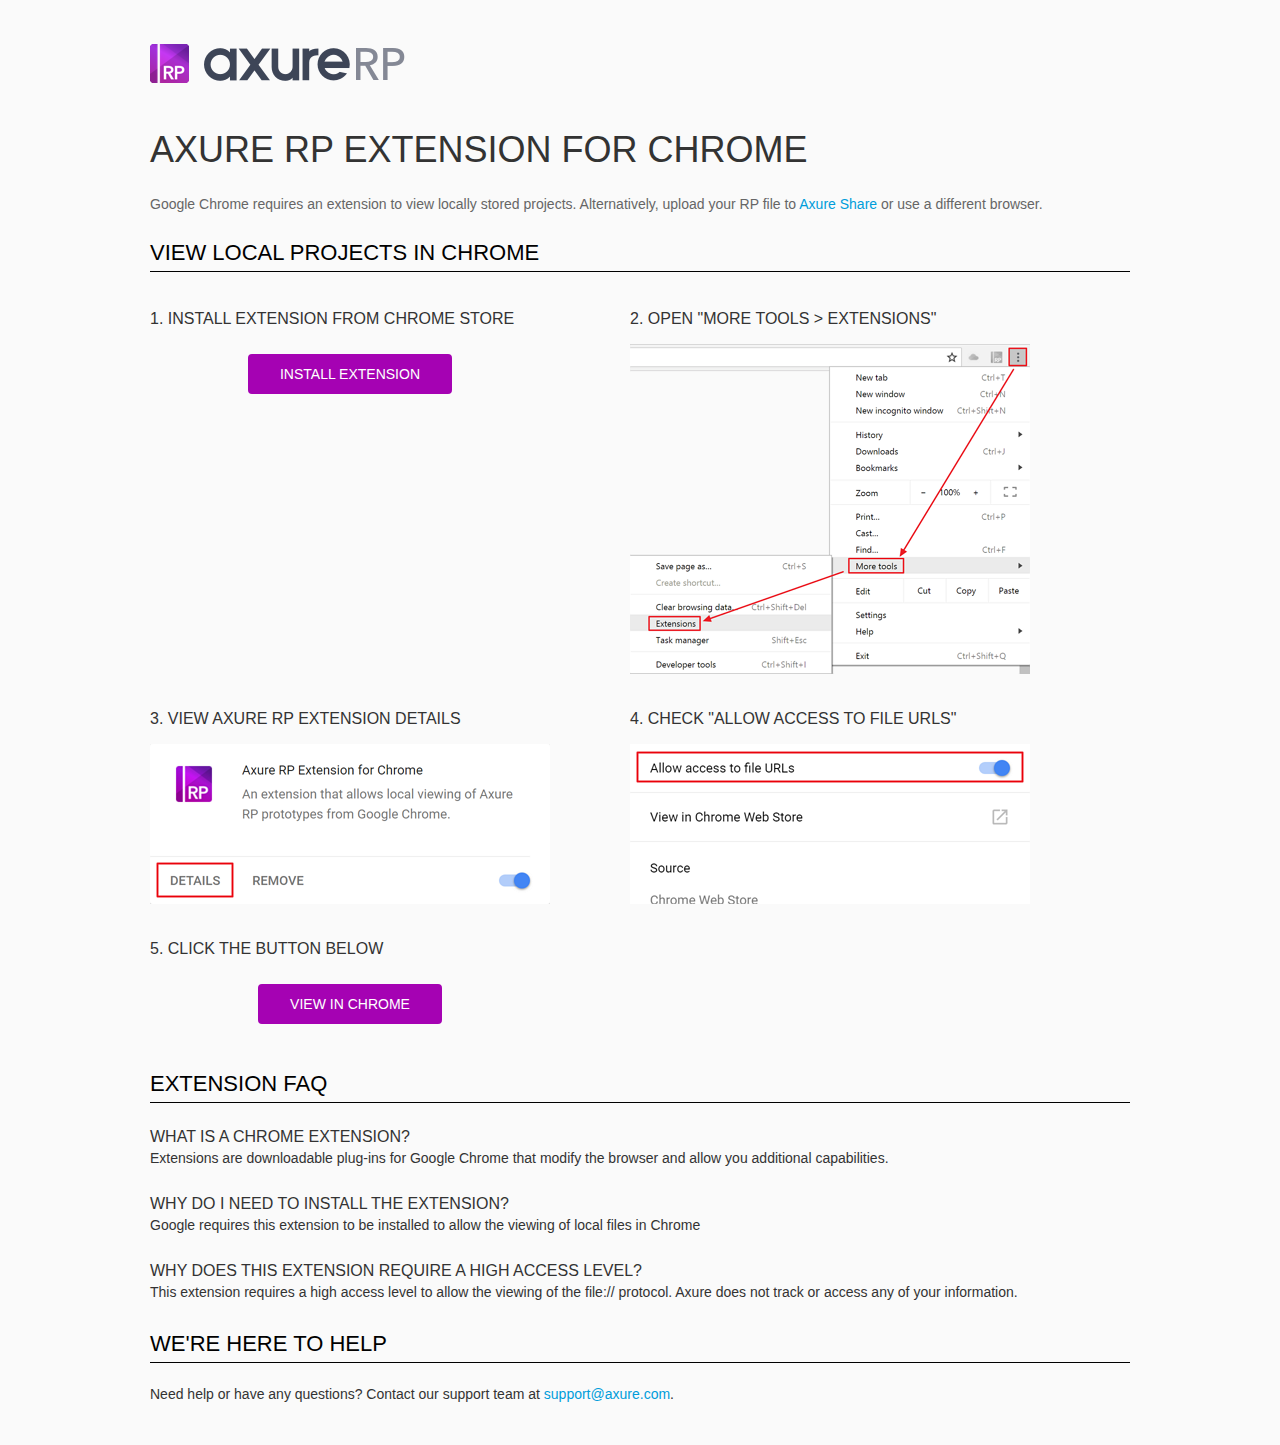
<file: resources/chrome/chrome.html>
<html>
<head>
    <title>Install the Axure RP Chrome Extension</title>
    <style type="text/css">
        *
        {
            font-family: Helvetica, Arial, sans-serif;
        }
        body
        {
            text-align: center;
            background-color: #fafafa;
        }
        p
        {
            font-size: 14px;
            line-height: 18px;
            color: #333333;
        }
        div.container
        {
            width: 980px;
            margin-left: auto;
            margin-right: auto;
            text-align: left;
        }
        a
        {
            text-decoration: none;
            color: #009dda;
        }
        .button
        {
            background: #A502B3;
            font: normal 16px Arial, sans-serif;
            color: #FFFFFF;
            padding: 10px 30px 10px 30px;
            border: 2px solid #A502B3;
            display: inline-block;
            margin-top: 10px;
            text-transform: uppercase;
            font-size: 14px;
	    border-radius: 4px;
        }
        a:hover.button
        {
            border: 2px solid #A502B3;
	    color: #A502B3;
	    background-color: #FFFFFF;
        }
        div.left
        {
            width: 400px;
            float: left;
            margin-right: 80px;
        }
        div.right
        {
            width: 400px;
            float: left;
        }
        div.buttonContainer
        {
            text-align: center;
        }
        h1
        {
            font-size: 36px;
            color: #333333;
            line-height: 50px;
            margin-bottom: 20px;
            font-weight: normal;
        }
        h2
        {
            font-size: 24px;
            font-weight: normal;
            color: #08639C;
            text-align: center;
        }
        h3
        {
            font-size: 16px;
            color: #333333;
            font-weight: normal;
	    text-transform: uppercase;
        }
        .heading
        {
            border-bottom: 1px solid black;
	    height: 36px;
            line-height: 36px;
            font-size: 22px;
            color: #000000;

        }
        span.faq
        {
            font-size: 16px;
	    line-height: 24px;
            font-weight: normal;
	    text-transform: uppercase;
            color: #333333;
            display: block;
        }
    </style>
</head>
<body>
    <div class="container">
        <br />
        <br />
        <img src="axure_logo.png" alt="axure" />
        <br />
	<br />
        <h1>
            AXURE RP EXTENSION FOR CHROME</h1>
        <p style="font-size: 14px; color: #666666; margin-top: 10px;">
            Google Chrome requires an extension to view locally stored projects. Alternatively,
            upload your RP file to <a href="https://share.axure.com">Axure Share</a> or use a different
            browser.</p>
        <h3 class="heading">
            VIEW LOCAL PROJECTS IN CHROME</h3>
        <div class="left">
            <h3>
                1. Install Extension from Chrome Store</h3>
            <div class="buttonContainer">
                <a class="button" href="https://chrome.google.com/webstore/detail/dogkpdfcklifaemcdfbildhcofnopogp"
                    target="_blank">Install Extension</a>
            </div>
        </div>
        <div class="right">
            <h3>
                2. Open "More Tools > Extensions"</h3>
            <img src="extensions.png" alt="extensions"/>
        </div>
        <div style="clear: both; height: 20px;">
            &nbsp;</div>
       <div class="left">
            <h3>
                3. View Axure RP Extension Details</h3>
            <img src="details.png" alt="extension details"/>
            </div>
	<div class="right">
            <h3>
                4. Check "Allow access to file URLs"</h3>
            <img src="allow-access.png" alt="allow access"/>
        </div>
   <div style="clear: both; height: 20px;">
            &nbsp;</div>
        <div class="left">
            <h3>
                5. Click the button below</h3>
            <div class="buttonContainer">
                <a class="button" href="../../start.html">View in Chrome</a>
            </div>
        </div>
        <div style="clear: both; height: 20px;">
        </div>
        <h3 class="heading">
            EXTENSION FAQ</h3>
        <p>
            <span class="faq">What is a Chrome Extension?</span> Extensions are downloadable
            plug-ins for Google Chrome that modify the browser
            and allow you additional capabilities.
        </p>
        <p style="margin-top: 25px;">
            <span class="faq">Why do I need to install the extension?</span> Google requires
            this extension to be installed to allow the viewing of local files in
            Chrome
        </p>
        <p style="margin-top: 25px; margin-bottom: 25px;">
            <span class="faq">Why does this extension require a high access level?</span> This
            extension requires a high access level to allow the viewing of the file://
            protocol. Axure does not track or access any of your information.
        </p>
        <h3 class="heading">
           WE'RE HERE TO HELP</h3>
        <p>
            Need help or have any questions? Contact our support team at <a href="mailto:support@axure.com">
                support@axure.com</a>.
        </p>
        <div style="clear: both; height: 20px;">
        </div>
    </div>
</body>
</html>
</file>
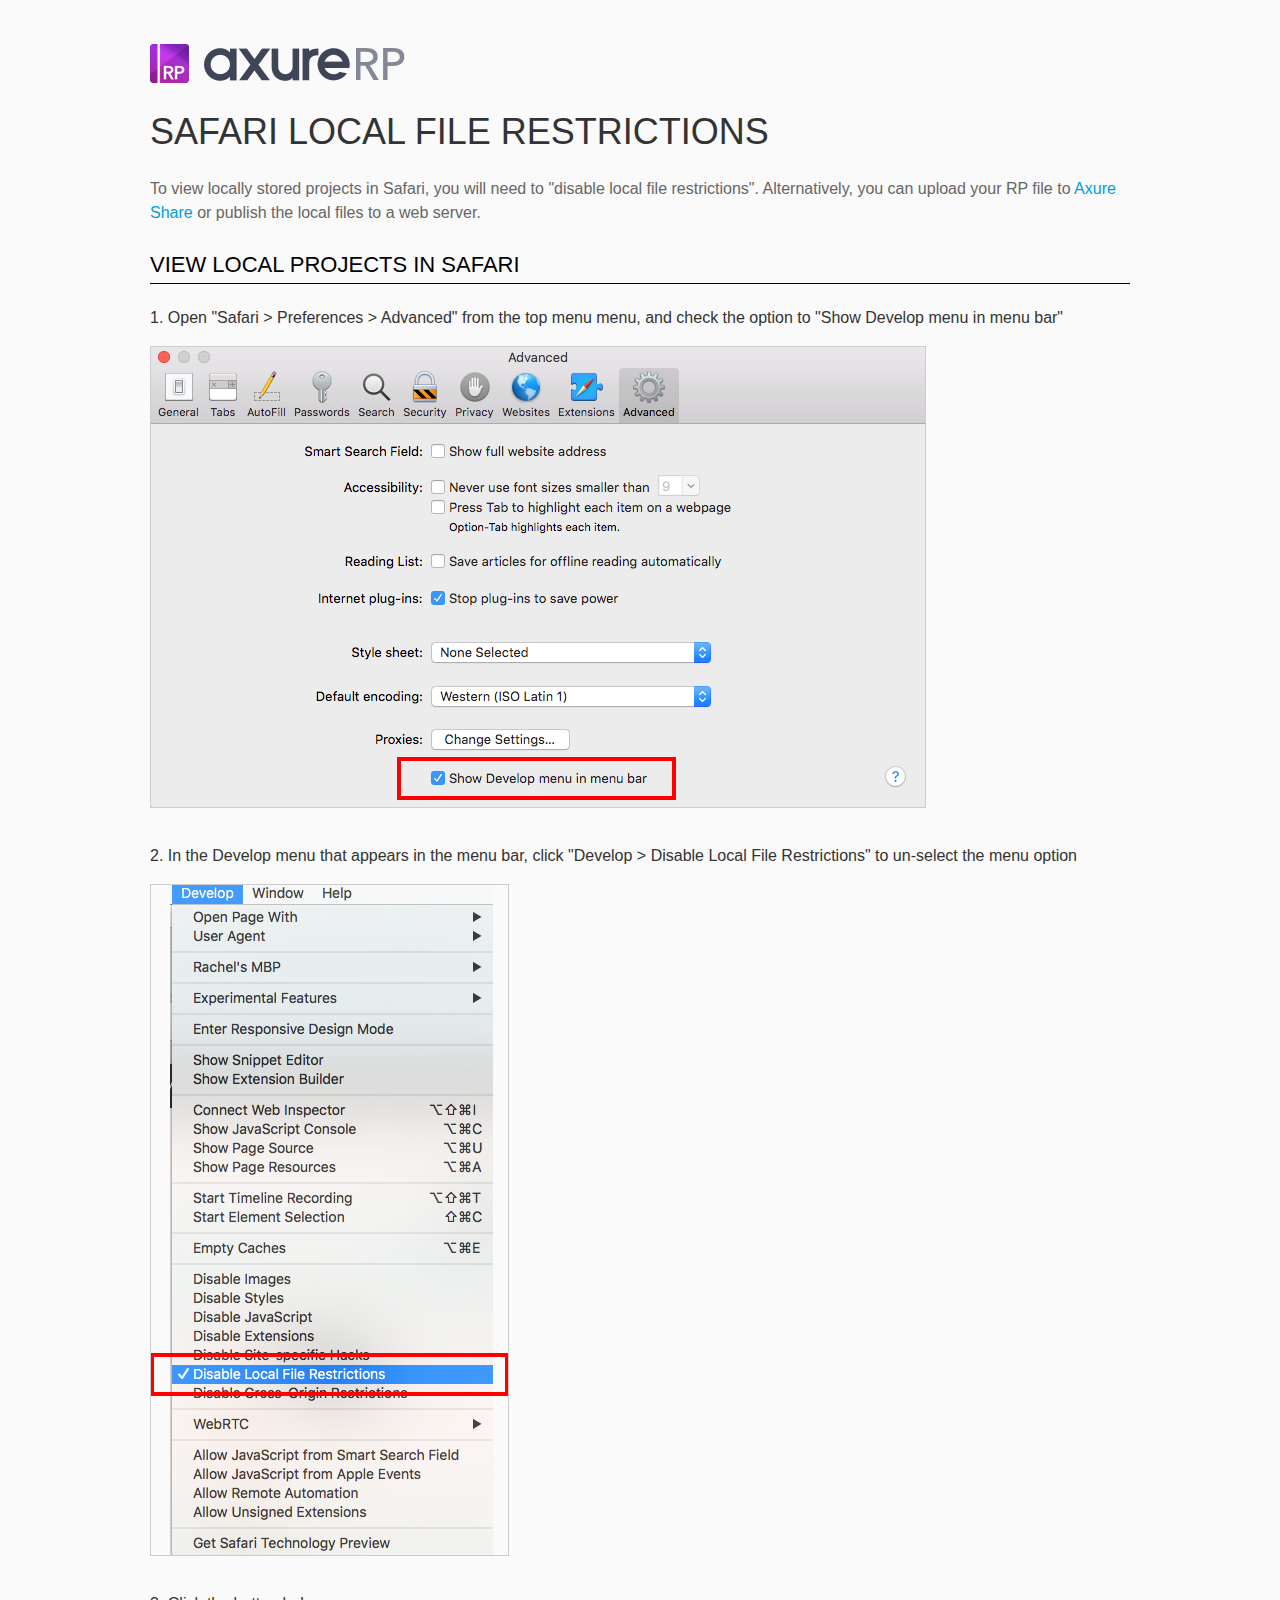
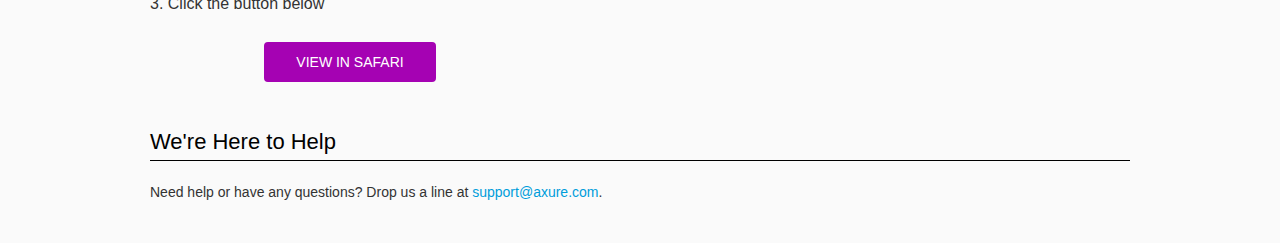
<file: resources/chrome/safari.html>
<html>
<head>
    <title>Axure RP - Safari Local File Restrictions</title>
    <style type="text/css">
        *
        {
            font-family: Helvetica, Arial, sans-serif;
        }
        body
        {
            text-align: center;
            background-color: #fafafa;
        }
        p
        {
            font-size: 14px;
            line-height: 18px;
            color: #333333;
        }
        div.container
        {
            width: 980px;
            margin-left: auto;
            margin-right: auto;
            text-align: left;
        }
        a
        {
            text-decoration: none;
            color: #009dda;
        }
        .button
        {
            background: #A502B3;
            font: normal 16px Arial, sans-serif;
            color: #FFFFFF;
            padding: 10px 30px 10px 30px;
            border: 2px solid #A502B3;
            display: inline-block;
            margin-top: 10px;
            text-transform: uppercase;
            font-size: 14px;
	    border-radius: 4px;
        }
        a:hover.button
        {
            border: 2px solid #A502B3;
	    color: #A502B3;
	    background-color: #FFFFFF;
        }
        div.left
        {
            width: 400px;
            float: left;
            margin-right: 80px;
        }
        div.right
        {
            width: 400px;
            float: left;
        }
        div.buttonContainer
        {
            text-align: center;
        }
        h1
        {
            font-size: 36px;
            color: #333333;
            line-height: 50px;
            margin-bottom: 20px;
            font-weight: normal;
        }
        h2
        {
            font-size: 24px;
            font-weight: normal;
            color: #08639C;
            text-align: center;
        }
        h3
        {
            font-size: 16px;
            line-height: 24px;
            color: #333333;
            font-weight: normal;
        }
        .heading
        {
            border-bottom: 1px solid black;
	    height: 36px;
            line-height: 36px;
            font-size: 22px;
            color: #000000;
        }
        span.faq
        {
            font-size: 16px;
            font-weight: normal;
	    text-transform: uppercase;
            color: #333333;
            display: block;
        }
    </style>
</head>
<body>
    <div class="container">
        <br />
        <br />
        <img src="axure_logo.png" alt="axure" />
        <br />
        <h1>
            SAFARI LOCAL FILE RESTRICTIONS</h1>
        <p style="font-size: 16px; line-height: 24px; color: #666666; margin-top: 10px;">
            To view locally stored projects in Safari, you will need to "disable local file restrictions". Alternatively,
            you can upload your RP file to <a href="https://share.axure.com">Axure Share</a> or publish the local files to a web server.</p>
        <h3 class="heading">
            VIEW LOCAL PROJECTS IN SAFARI</h3>
        <div class="">
            <h3>
                1. Open "Safari > Preferences > Advanced" from the top menu menu, and check the option to "Show Develop menu in menu bar"</h3>
            <img src="safari_advanced.png" alt="advanced" />
        </div>
        <div style="clear: both; height: 20px;">
            &nbsp;
        </div>
        <div class="">
            <h3>
                2. In the Develop menu that appears in the menu bar, click "Develop > Disable Local File Restrictions" to un-select the menu option</h3>
            <img src="safari_restrictions.png" alt="extensions" />
        </div>
        <div style="clear: both; height: 20px;">
            &nbsp;</div>
        <div class="left">
            <h3>
                3. Click the button below
            </h3>
            <div class="buttonContainer">
                <a class="button" href="../../start.html">View in Safari</a>
            </div>
        </div>
        <div style="clear: both; height: 20px;">
        </div>
        <h3 class="heading">
            We're Here to Help</h3>
        <p>
            Need help or have any questions? Drop us a line at <a href="mailto:support@axure.com">
                support@axure.com</a>.
        </p>
        <div style="clear: both; height: 20px;">
        </div>
    </div>
</body>
</html>
</file>
<file: resources/css/axure_rp_page.css>
﻿/* so the window resize fires within a frame in IE7 */
html, body {
    height: 100%;
}

a {
    color: inherit;
}

p {
    margin: 0px;
    text-rendering: optimizeLegibility;
    font-feature-settings: "kern" 1;
    -webkit-font-feature-settings: "kern";
    -moz-font-feature-settings: "kern";
    -moz-font-feature-settings: "kern=1";
    font-kerning: normal;
}

iframe {
    background: #FFFFFF;
}

/* to match IE with C, FF */
input {
    padding: 1px 0px 1px 0px;
    box-sizing: border-box;
    -moz-box-sizing: border-box;
}

textarea {
    margin: 0px;
    box-sizing: border-box;
    -moz-box-sizing: border-box;
}

div.intcases {
    font-family: arial; 
    font-size: 12px;
    text-align:left; 
    border:1px solid #AAA; 
    background:#FFF none repeat scroll 0% 0%; 
    z-index:9999; 
    visibility:hidden; 
    position:absolute;
    padding: 0px;
    border-radius: 3px;
    white-space: nowrap;
}

div.intcaselink {
    cursor: pointer;
    padding: 3px 8px 3px 8px;
    margin: 5px;
    background:#EEE none repeat scroll 0% 0%; 
    border:1px solid #AAA;
    border-radius: 3px;
}

div.refpageimage {
    position: absolute;
    left: 0px;
    top: 0px;
    font-size: 0px;
    width: 16px;
    height: 16px;
    cursor: pointer;
    background-image: url(images/newwindow.gif);
    background-repeat: no-repeat;
}

div.annnoteimage {
    position: absolute;
    left: 0px;
    top: 0px;
    font-size: 0px;
    /*width: 16px;
    height: 12px;*/
    cursor: help;
    /*background-image: url(images/note.gif);*/
    /*background-repeat: no-repeat;*/
    width: 13px;
    height: 12px;
    padding-top: 1px;
    text-align: center;
    background-color: #138CDD;
    -moz-box-shadow: 1px 1px 3px #aaa;
    -webkit-box-shadow: 1px 1px 3px #aaa;
    box-shadow: 1px 1px 3px #aaa;
}

div.annnoteline {
    display: inline-block;
    width: 9px;
    height: 1px;
    border-bottom: 1px solid white;
    margin-top: 1px;
}

div.annnotelabel {
    position: absolute;
    left: 0px;
    top: 0px;
    font-family: Helvetica,Arial;
    font-size: 10px;
    /*border: 1px solid rgb(166,221,242);*/
    cursor: help;
    /*background:rgb(0,157,217) none repeat scroll 0% 0%;*/ 
    padding: 1px 3px 1px 3px;
    white-space: nowrap;
    color: white;
    
    background-color: #138CDD;
    -moz-box-shadow: 1px 1px 3px #aaa;
    -webkit-box-shadow: 1px 1px 3px #aaa;
    box-shadow: 1px 1px 3px #aaa;
}

.annotation {
    font-size: 12px;
    padding-left: 2px;
    margin-bottom: 5px;
}

.annotationName {
    /*font-size: 13px;
    font-weight: bold;
    margin-bottom: 3px;
    white-space: nowrap;*/

    font-family: 'Trebuchet MS';
    font-size: 14px;
    font-weight: bold;
    margin-bottom: 5px;
    white-space: nowrap;
}

.annotationValue {
    font-family: Arial, Helvetica, Sans-Serif;
    font-size: 12px;
    color: #4a4a4a;
    line-height: 21px;
    margin-bottom: 20px;
}

.noteLink {
    text-decoration: inherit;
    color: inherit;
}

.noteLink:hover {
    background-color: white;
}

/* this is a fix for the issue where dialogs jump around and takes the text-align from the body */
.dialogFix {
    position:absolute;
    text-align:left;
    border: 1px solid #8f949a;
}


@keyframes pulsate {
  from {
    box-shadow: 0 0 10px #15d6ba;
  }
  to {
    box-shadow: 0 0 20px #15d6ba;
  }
}

@-webkit-keyframes pulsate {
  from {
    -webkit-box-shadow: 0 0 10px #15d6ba;
    box-shadow: 0 0 10px #15d6ba;
  }
  to {
    -webkit-box-shadow: 0 0 20px #15d6ba;
    box-shadow: 0 0 20px #15d6ba;
  }
}
 
@-moz-keyframes pulsate {
  from {
    -moz-box-shadow: 0 0 10px #15d6ba;
    box-shadow: 0 0 10px #15d6ba;
  }
  to {
    -moz-box-shadow: 0 0 20px #15d6ba;
    box-shadow: 0 0 20px #15d6ba;
  }
}

.legacyPulsateBorder {
    /*border: 5px solid #15d6ba;
    margin: -5px;*/
    -moz-box-shadow: 0 0 10px 3px #15d6ba;
    box-shadow: 0 0 10px 3px #15d6ba;
}

.pulsateBorder {
  animation-name: pulsate;
  animation-timing-function: ease-in-out;
  animation-duration: 0.9s;
  animation-iteration-count: infinite;
  animation-direction: alternate;
  
  -webkit-animation-name: pulsate;
  -webkit-animation-timing-function: ease-in-out;
  -webkit-animation-duration: 0.9s;
  -webkit-animation-iteration-count: infinite;
  -webkit-animation-direction: alternate;

  -moz-animation-name: pulsate;
  -moz-animation-timing-function: ease-in-out;
  -moz-animation-duration: 0.9s;
  -moz-animation-iteration-count: infinite;
  -moz-animation-direction: alternate;
}

.ax_default_hidden, .ax_default_unplaced{
    display: none;
    visibility: hidden;
}

.widgetNoteSelected {
    -moz-box-shadow: 0 0 10px 3px #138CDD;
    box-shadow: 0 0 10px 3px #138CDD;
    /*-moz-box-shadow: 0 0 20px #3915d6;
    box-shadow: 0 0 20px #3915d6;*/
    /*border: 3px solid #3915d6;*/
    /*margin: -3px;*/
}


.singleImg {
    display: none;
    visibility: hidden;
}
</file>
<file: data/styles.css>
﻿.ax_default {
  font-family:'Arial Normal', 'Arial';
  font-weight:400;
  font-style:normal;
  font-size:13px;
  color:#333333;
  text-align:center;
  line-height:normal;
}
.box_1 {
}
.ellipse {
}
.image {
}
.button {
}
.heading_1 {
  font-family:'Arial Normal', 'Arial';
  font-weight:bold;
  font-style:normal;
  font-size:32px;
  text-align:left;
}
.heading_2 {
  font-family:'Arial Normal', 'Arial';
  font-weight:bold;
  font-style:normal;
  font-size:24px;
  text-align:left;
}
.heading_3 {
  font-family:'Arial Normal', 'Arial';
  font-weight:bold;
  font-style:normal;
  font-size:18px;
  text-align:left;
}
.heading_4 {
  font-family:'Arial Normal', 'Arial';
  font-weight:bold;
  font-style:normal;
  font-size:14px;
  text-align:left;
}
.heading_5 {
  font-family:'Arial Normal', 'Arial';
  font-weight:bold;
  font-style:normal;
  text-align:left;
}
.heading_6 {
  font-family:'Arial Normal', 'Arial';
  font-weight:bold;
  font-style:normal;
  font-size:10px;
  text-align:left;
}
.label {
  font-size:14px;
  text-align:left;
}
.paragraph {
  text-align:left;
}
.line {
}
.text_field {
  color:#000000;
  text-align:left;
}
.droplist {
  font-size:16px;
  color:#000000;
}
.list_box {
  color:#000000;
  text-align:left;
}
.radio_button {
  text-align:left;
}
.sticky_1 {
  text-align:left;
}
.sticky_4 {
  text-align:left;
}
.marker {
  color:#FFFFFF;
}
</file>
<file: files/page_index/styles.css>
﻿body {
  margin:0px;
  background-image:none;
  position:static;
  left:auto;
  width:359px;
  margin-left:0;
  margin-right:0;
  text-align:left;
}
#base {
  position:absolute;
  z-index:0;
}
#u0 {
  position:absolute;
  left:14px;
  top:47px;
}
#u0_state0 {
  position:relative;
  left:0px;
  top:0px;
  width:342px;
  height:572px;
  background-image:none;
}
#u0_state0_content {
  border-width:0px;
  position:absolute;
  left:0px;
  top:0px;
  width:1px;
  height:1px;
}
#u1_div {
  border-width:0px;
  position:absolute;
  left:0px;
  top:0px;
  width:571px;
  height:342px;
  background:inherit;
  background-color:rgba(255, 0, 0, 1);
  box-sizing:border-box;
  border-width:1px;
  border-style:solid;
  border-color:rgba(121, 121, 121, 1);
  border-radius:0px;
  -moz-box-shadow:none;
  -webkit-box-shadow:none;
  box-shadow:none;
}
#u1 {
  border-width:0px;
  position:absolute;
  left:-115px;
  top:115px;
  width:571px;
  height:342px;
  -webkit-transform:rotate(90deg);
  -moz-transform:rotate(90deg);
  -ms-transform:rotate(90deg);
  transform:rotate(90deg);
}
#u1_text {
  border-width:0px;
  position:absolute;
  left:0px;
  top:0px;
  width:0px;
  visibility:hidden;
  word-wrap:break-word;
}
#u0_state1 {
  position:relative;
  left:0px;
  top:0px;
  width:342px;
  height:572px;
  visibility:hidden;
  background-image:none;
}
#u0_state1_content {
  border-width:0px;
  position:absolute;
  left:0px;
  top:0px;
  width:1px;
  height:1px;
}
#u2_div {
  border-width:0px;
  position:absolute;
  left:0px;
  top:0px;
  width:571px;
  height:342px;
  background:inherit;
  background-color:rgba(255, 204, 0, 1);
  box-sizing:border-box;
  border-width:1px;
  border-style:solid;
  border-color:rgba(121, 121, 121, 1);
  border-radius:0px;
  -moz-box-shadow:none;
  -webkit-box-shadow:none;
  box-shadow:none;
}
#u2 {
  border-width:0px;
  position:absolute;
  left:-115px;
  top:115px;
  width:571px;
  height:342px;
  -webkit-transform:rotate(90deg);
  -moz-transform:rotate(90deg);
  -ms-transform:rotate(90deg);
  transform:rotate(90deg);
}
#u2_text {
  border-width:0px;
  position:absolute;
  left:0px;
  top:0px;
  width:0px;
  visibility:hidden;
  word-wrap:break-word;
}
#u0_state2 {
  position:relative;
  left:0px;
  top:0px;
  width:342px;
  height:572px;
  visibility:hidden;
  background-image:none;
}
#u0_state2_content {
  border-width:0px;
  position:absolute;
  left:0px;
  top:0px;
  width:1px;
  height:1px;
}
#u3_div {
  border-width:0px;
  position:absolute;
  left:0px;
  top:0px;
  width:571px;
  height:342px;
  background:inherit;
  background-color:rgba(0, 153, 0, 1);
  box-sizing:border-box;
  border-width:1px;
  border-style:solid;
  border-color:rgba(121, 121, 121, 1);
  border-radius:0px;
  -moz-box-shadow:none;
  -webkit-box-shadow:none;
  box-shadow:none;
}
#u3 {
  border-width:0px;
  position:absolute;
  left:-115px;
  top:115px;
  width:571px;
  height:342px;
  -webkit-transform:rotate(90deg);
  -moz-transform:rotate(90deg);
  -ms-transform:rotate(90deg);
  transform:rotate(90deg);
}
#u3_text {
  border-width:0px;
  position:absolute;
  left:0px;
  top:0px;
  width:0px;
  visibility:hidden;
  word-wrap:break-word;
}
#u0_state3 {
  position:relative;
  left:0px;
  top:0px;
  width:342px;
  height:572px;
  visibility:hidden;
  background-image:none;
}
#u0_state3_content {
  border-width:0px;
  position:absolute;
  left:0px;
  top:0px;
  width:1px;
  height:1px;
}
#u4_div {
  border-width:0px;
  position:absolute;
  left:0px;
  top:0px;
  width:571px;
  height:342px;
  background:inherit;
  background-color:rgba(0, 0, 255, 1);
  box-sizing:border-box;
  border-width:1px;
  border-style:solid;
  border-color:rgba(121, 121, 121, 1);
  border-radius:0px;
  -moz-box-shadow:none;
  -webkit-box-shadow:none;
  box-shadow:none;
}
#u4 {
  border-width:0px;
  position:absolute;
  left:-115px;
  top:115px;
  width:571px;
  height:342px;
  -webkit-transform:rotate(90deg);
  -moz-transform:rotate(90deg);
  -ms-transform:rotate(90deg);
  transform:rotate(90deg);
}
#u4_text {
  border-width:0px;
  position:absolute;
  left:0px;
  top:0px;
  width:0px;
  visibility:hidden;
  word-wrap:break-word;
}
#u0_state4 {
  position:relative;
  left:0px;
  top:0px;
  width:342px;
  height:572px;
  visibility:hidden;
  background-image:none;
}
#u0_state4_content {
  border-width:0px;
  position:absolute;
  left:0px;
  top:0px;
  width:1px;
  height:1px;
}
#u5_div {
  border-width:0px;
  position:absolute;
  left:0px;
  top:0px;
  width:571px;
  height:342px;
  background:inherit;
  background-color:rgba(255, 102, 0, 1);
  box-sizing:border-box;
  border-width:1px;
  border-style:solid;
  border-color:rgba(121, 121, 121, 1);
  border-radius:0px;
  -moz-box-shadow:none;
  -webkit-box-shadow:none;
  box-shadow:none;
}
#u5 {
  border-width:0px;
  position:absolute;
  left:-115px;
  top:115px;
  width:571px;
  height:342px;
  -webkit-transform:rotate(90deg);
  -moz-transform:rotate(90deg);
  -ms-transform:rotate(90deg);
  transform:rotate(90deg);
}
#u5_text {
  border-width:0px;
  position:absolute;
  left:0px;
  top:0px;
  width:0px;
  visibility:hidden;
  word-wrap:break-word;
}
#u6 {
  position:absolute;
  left:44px;
  top:76px;
}
#u6_state0 {
  position:relative;
  left:0px;
  top:0px;
  width:279px;
  height:515px;
  background-image:none;
}
#u6_state0_content {
  border-width:0px;
  position:absolute;
  left:0px;
  top:0px;
  width:1px;
  height:1px;
}
#u7_img {
  border-width:0px;
  position:absolute;
  left:0px;
  top:0px;
  width:514px;
  height:279px;
}
#u7 {
  border-width:0px;
  position:absolute;
  left:-118px;
  top:118px;
  width:514px;
  height:279px;
  -webkit-transform:rotate(90deg);
  -moz-transform:rotate(90deg);
  -ms-transform:rotate(90deg);
  transform:rotate(90deg);
}
#u7_text {
  border-width:0px;
  position:absolute;
  left:0px;
  top:0px;
  width:0px;
  visibility:hidden;
  word-wrap:break-word;
}
#u6_state1 {
  position:relative;
  left:0px;
  top:0px;
  width:279px;
  height:515px;
  visibility:hidden;
  background-image:none;
}
#u6_state1_content {
  border-width:0px;
  position:absolute;
  left:0px;
  top:0px;
  width:1px;
  height:1px;
}
#u8_img {
  border-width:0px;
  position:absolute;
  left:0px;
  top:0px;
  width:514px;
  height:279px;
}
#u8 {
  border-width:0px;
  position:absolute;
  left:-118px;
  top:118px;
  width:514px;
  height:279px;
  -webkit-transform:rotate(90deg);
  -moz-transform:rotate(90deg);
  -ms-transform:rotate(90deg);
  transform:rotate(90deg);
}
#u8_text {
  border-width:0px;
  position:absolute;
  left:0px;
  top:0px;
  width:0px;
  visibility:hidden;
  word-wrap:break-word;
}
#u6_state2 {
  position:relative;
  left:0px;
  top:0px;
  width:279px;
  height:515px;
  visibility:hidden;
  background-image:none;
}
#u6_state2_content {
  border-width:0px;
  position:absolute;
  left:0px;
  top:0px;
  width:1px;
  height:1px;
}
#u9_img {
  border-width:0px;
  position:absolute;
  left:0px;
  top:0px;
  width:514px;
  height:279px;
}
#u9 {
  border-width:0px;
  position:absolute;
  left:-118px;
  top:118px;
  width:514px;
  height:279px;
  -webkit-transform:rotate(90deg);
  -moz-transform:rotate(90deg);
  -ms-transform:rotate(90deg);
  transform:rotate(90deg);
}
#u9_text {
  border-width:0px;
  position:absolute;
  left:0px;
  top:0px;
  width:0px;
  visibility:hidden;
  word-wrap:break-word;
}
#u6_state3 {
  position:relative;
  left:0px;
  top:0px;
  width:279px;
  height:515px;
  visibility:hidden;
  background-image:none;
}
#u6_state3_content {
  border-width:0px;
  position:absolute;
  left:0px;
  top:0px;
  width:1px;
  height:1px;
}
#u10_img {
  border-width:0px;
  position:absolute;
  left:0px;
  top:0px;
  width:514px;
  height:279px;
}
#u10 {
  border-width:0px;
  position:absolute;
  left:-118px;
  top:118px;
  width:514px;
  height:279px;
  -webkit-transform:rotate(90deg);
  -moz-transform:rotate(90deg);
  -ms-transform:rotate(90deg);
  transform:rotate(90deg);
}
#u10_text {
  border-width:0px;
  position:absolute;
  left:0px;
  top:0px;
  width:0px;
  visibility:hidden;
  word-wrap:break-word;
}
#u6_state4 {
  position:relative;
  left:0px;
  top:0px;
  width:279px;
  height:515px;
  visibility:hidden;
  background-image:none;
}
#u6_state4_content {
  border-width:0px;
  position:absolute;
  left:0px;
  top:0px;
  width:1px;
  height:1px;
}
#u11_img {
  border-width:0px;
  position:absolute;
  left:0px;
  top:0px;
  width:514px;
  height:279px;
}
#u11 {
  border-width:0px;
  position:absolute;
  left:-118px;
  top:118px;
  width:514px;
  height:279px;
  -webkit-transform:rotate(90deg);
  -moz-transform:rotate(90deg);
  -ms-transform:rotate(90deg);
  transform:rotate(90deg);
}
#u11_text {
  border-width:0px;
  position:absolute;
  left:0px;
  top:0px;
  width:0px;
  visibility:hidden;
  word-wrap:break-word;
}
#u12 {
  position:absolute;
  left:60px;
  top:77px;
}
#u12_state0 {
  position:relative;
  left:0px;
  top:0px;
  width:248px;
  height:514px;
  background-image:none;
}
#u12_state0_content {
  border-width:0px;
  position:absolute;
  left:0px;
  top:0px;
  width:1px;
  height:1px;
}
#u13 {
  border-width:0px;
  position:absolute;
  left:0px;
  top:0px;
  width:0px;
  height:0px;
}
#u14_div {
  border-width:0px;
  position:absolute;
  left:0px;
  top:0px;
  width:47px;
  height:247px;
  background:inherit;
  background-color:rgba(0, 153, 0, 1);
  box-sizing:border-box;
  border-width:2px;
  border-style:solid;
  border-color:rgba(255, 255, 255, 1);
  border-radius:0px;
  -moz-box-shadow:none;
  -webkit-box-shadow:none;
  box-shadow:none;
}
#u14 {
  border-width:0px;
  position:absolute;
  left:100px;
  top:367px;
  width:47px;
  height:247px;
  -webkit-transform:rotate(90deg);
  -moz-transform:rotate(90deg);
  -ms-transform:rotate(90deg);
  transform:rotate(90deg);
}
#u14_text {
  border-width:0px;
  position:absolute;
  left:0px;
  top:0px;
  width:0px;
  visibility:hidden;
  word-wrap:break-word;
}
#u15_div {
  border-width:0px;
  position:absolute;
  left:0px;
  top:0px;
  width:247px;
  height:117px;
  background:inherit;
  background-color:rgba(0, 153, 0, 1);
  box-sizing:border-box;
  border-width:2px;
  border-style:solid;
  border-color:rgba(255, 255, 255, 1);
  border-bottom:0px;
  border-radius:161px;
  border-bottom-right-radius:0px;
  border-bottom-left-radius:0px;
  -moz-box-shadow:none;
  -webkit-box-shadow:none;
  box-shadow:none;
}
#u15 {
  border-width:0px;
  position:absolute;
  left:0px;
  top:355px;
  width:247px;
  height:117px;
}
#u15_text {
  border-width:0px;
  position:absolute;
  left:0px;
  top:0px;
  width:0px;
  visibility:hidden;
  word-wrap:break-word;
}
#u16_div {
  border-width:0px;
  position:absolute;
  left:0px;
  top:0px;
  width:47px;
  height:247px;
  background:inherit;
  background-color:rgba(0, 153, 0, 1);
  box-sizing:border-box;
  border-width:2px;
  border-style:solid;
  border-color:rgba(255, 255, 255, 1);
  border-radius:0px;
  -moz-box-shadow:none;
  -webkit-box-shadow:none;
  box-shadow:none;
}
#u16 {
  border-width:0px;
  position:absolute;
  left:101px;
  top:-100px;
  width:47px;
  height:247px;
  -webkit-transform:rotate(90deg);
  -moz-transform:rotate(90deg);
  -ms-transform:rotate(90deg);
  transform:rotate(90deg);
}
#u16_text {
  border-width:0px;
  position:absolute;
  left:0px;
  top:0px;
  width:0px;
  visibility:hidden;
  word-wrap:break-word;
}
#u17_div {
  border-width:0px;
  position:absolute;
  left:0px;
  top:0px;
  width:247px;
  height:117px;
  background:inherit;
  background-color:rgba(0, 153, 0, 1);
  box-sizing:border-box;
  border-width:2px;
  border-style:solid;
  border-color:rgba(255, 255, 255, 1);
  border-bottom:0px;
  border-radius:161px;
  border-bottom-right-radius:0px;
  border-bottom-left-radius:0px;
  -moz-box-shadow:none;
  -webkit-box-shadow:none;
  box-shadow:none;
  font-size:28px;
}
#u17 {
  border-width:0px;
  position:absolute;
  left:1px;
  top:43px;
  width:247px;
  height:117px;
  -webkit-transform:rotate(180deg);
  -moz-transform:rotate(180deg);
  -ms-transform:rotate(180deg);
  transform:rotate(180deg);
  font-size:28px;
}
#u17_text {
  border-width:0px;
  position:absolute;
  left:0px;
  top:0px;
  width:0px;
  visibility:hidden;
  word-wrap:break-word;
}
#u12_state1 {
  position:relative;
  left:0px;
  top:0px;
  width:248px;
  height:514px;
  visibility:hidden;
  background-image:none;
}
#u12_state1_content {
  border-width:0px;
  position:absolute;
  left:0px;
  top:0px;
  width:1px;
  height:1px;
}
#u18 {
  border-width:0px;
  position:absolute;
  left:0px;
  top:0px;
  width:0px;
  height:0px;
}
#u19_div {
  border-width:0px;
  position:absolute;
  left:0px;
  top:0px;
  width:47px;
  height:247px;
  background:inherit;
  background-color:rgba(255, 0, 0, 1);
  box-sizing:border-box;
  border-width:2px;
  border-style:solid;
  border-color:rgba(255, 255, 255, 1);
  border-radius:0px;
  -moz-box-shadow:none;
  -webkit-box-shadow:none;
  box-shadow:none;
}
#u19 {
  border-width:0px;
  position:absolute;
  left:100px;
  top:367px;
  width:47px;
  height:247px;
  -webkit-transform:rotate(90deg);
  -moz-transform:rotate(90deg);
  -ms-transform:rotate(90deg);
  transform:rotate(90deg);
}
#u19_text {
  border-width:0px;
  position:absolute;
  left:0px;
  top:0px;
  width:0px;
  visibility:hidden;
  word-wrap:break-word;
}
#u20_div {
  border-width:0px;
  position:absolute;
  left:0px;
  top:0px;
  width:247px;
  height:117px;
  background:inherit;
  background-color:rgba(255, 0, 0, 1);
  box-sizing:border-box;
  border-width:2px;
  border-style:solid;
  border-color:rgba(255, 255, 255, 1);
  border-bottom:0px;
  border-radius:161px;
  border-bottom-right-radius:0px;
  border-bottom-left-radius:0px;
  -moz-box-shadow:none;
  -webkit-box-shadow:none;
  box-shadow:none;
}
#u20 {
  border-width:0px;
  position:absolute;
  left:0px;
  top:355px;
  width:247px;
  height:117px;
}
#u20_text {
  border-width:0px;
  position:absolute;
  left:0px;
  top:0px;
  width:0px;
  visibility:hidden;
  word-wrap:break-word;
}
#u21_div {
  border-width:0px;
  position:absolute;
  left:0px;
  top:0px;
  width:47px;
  height:247px;
  background:inherit;
  background-color:rgba(255, 0, 0, 1);
  box-sizing:border-box;
  border-width:2px;
  border-style:solid;
  border-color:rgba(255, 255, 255, 1);
  border-radius:0px;
  -moz-box-shadow:none;
  -webkit-box-shadow:none;
  box-shadow:none;
}
#u21 {
  border-width:0px;
  position:absolute;
  left:101px;
  top:-100px;
  width:47px;
  height:247px;
  -webkit-transform:rotate(90deg);
  -moz-transform:rotate(90deg);
  -ms-transform:rotate(90deg);
  transform:rotate(90deg);
}
#u21_text {
  border-width:0px;
  position:absolute;
  left:0px;
  top:0px;
  width:0px;
  visibility:hidden;
  word-wrap:break-word;
}
#u22_div {
  border-width:0px;
  position:absolute;
  left:0px;
  top:0px;
  width:247px;
  height:117px;
  background:inherit;
  background-color:rgba(255, 0, 0, 1);
  box-sizing:border-box;
  border-width:2px;
  border-style:solid;
  border-color:rgba(255, 255, 255, 1);
  border-bottom:0px;
  border-radius:161px;
  border-bottom-right-radius:0px;
  border-bottom-left-radius:0px;
  -moz-box-shadow:none;
  -webkit-box-shadow:none;
  box-shadow:none;
  font-size:28px;
}
#u22 {
  border-width:0px;
  position:absolute;
  left:1px;
  top:43px;
  width:247px;
  height:117px;
  -webkit-transform:rotate(180deg);
  -moz-transform:rotate(180deg);
  -ms-transform:rotate(180deg);
  transform:rotate(180deg);
  font-size:28px;
}
#u22_text {
  border-width:0px;
  position:absolute;
  left:0px;
  top:0px;
  width:0px;
  visibility:hidden;
  word-wrap:break-word;
}
#u12_state2 {
  position:relative;
  left:0px;
  top:0px;
  width:248px;
  height:514px;
  visibility:hidden;
  background-image:none;
}
#u12_state2_content {
  border-width:0px;
  position:absolute;
  left:0px;
  top:0px;
  width:1px;
  height:1px;
}
#u23 {
  border-width:0px;
  position:absolute;
  left:0px;
  top:0px;
  width:0px;
  height:0px;
}
#u24_div {
  border-width:0px;
  position:absolute;
  left:0px;
  top:0px;
  width:47px;
  height:247px;
  background:inherit;
  background-color:rgba(255, 204, 0, 1);
  box-sizing:border-box;
  border-width:2px;
  border-style:solid;
  border-color:rgba(255, 255, 255, 1);
  border-radius:0px;
  -moz-box-shadow:none;
  -webkit-box-shadow:none;
  box-shadow:none;
}
#u24 {
  border-width:0px;
  position:absolute;
  left:100px;
  top:367px;
  width:47px;
  height:247px;
  -webkit-transform:rotate(90deg);
  -moz-transform:rotate(90deg);
  -ms-transform:rotate(90deg);
  transform:rotate(90deg);
}
#u24_text {
  border-width:0px;
  position:absolute;
  left:0px;
  top:0px;
  width:0px;
  visibility:hidden;
  word-wrap:break-word;
}
#u25_div {
  border-width:0px;
  position:absolute;
  left:0px;
  top:0px;
  width:247px;
  height:117px;
  background:inherit;
  background-color:rgba(255, 204, 0, 1);
  box-sizing:border-box;
  border-width:2px;
  border-style:solid;
  border-color:rgba(255, 255, 255, 1);
  border-bottom:0px;
  border-radius:161px;
  border-bottom-right-radius:0px;
  border-bottom-left-radius:0px;
  -moz-box-shadow:none;
  -webkit-box-shadow:none;
  box-shadow:none;
}
#u25 {
  border-width:0px;
  position:absolute;
  left:0px;
  top:355px;
  width:247px;
  height:117px;
}
#u25_text {
  border-width:0px;
  position:absolute;
  left:0px;
  top:0px;
  width:0px;
  visibility:hidden;
  word-wrap:break-word;
}
#u26_div {
  border-width:0px;
  position:absolute;
  left:0px;
  top:0px;
  width:47px;
  height:247px;
  background:inherit;
  background-color:rgba(255, 204, 0, 1);
  box-sizing:border-box;
  border-width:2px;
  border-style:solid;
  border-color:rgba(255, 255, 255, 1);
  border-radius:0px;
  -moz-box-shadow:none;
  -webkit-box-shadow:none;
  box-shadow:none;
}
#u26 {
  border-width:0px;
  position:absolute;
  left:101px;
  top:-100px;
  width:47px;
  height:247px;
  -webkit-transform:rotate(90deg);
  -moz-transform:rotate(90deg);
  -ms-transform:rotate(90deg);
  transform:rotate(90deg);
}
#u26_text {
  border-width:0px;
  position:absolute;
  left:0px;
  top:0px;
  width:0px;
  visibility:hidden;
  word-wrap:break-word;
}
#u27_div {
  border-width:0px;
  position:absolute;
  left:0px;
  top:0px;
  width:247px;
  height:117px;
  background:inherit;
  background-color:rgba(255, 204, 0, 1);
  box-sizing:border-box;
  border-width:2px;
  border-style:solid;
  border-color:rgba(255, 255, 255, 1);
  border-bottom:0px;
  border-radius:161px;
  border-bottom-right-radius:0px;
  border-bottom-left-radius:0px;
  -moz-box-shadow:none;
  -webkit-box-shadow:none;
  box-shadow:none;
  font-size:28px;
}
#u27 {
  border-width:0px;
  position:absolute;
  left:1px;
  top:43px;
  width:247px;
  height:117px;
  -webkit-transform:rotate(180deg);
  -moz-transform:rotate(180deg);
  -ms-transform:rotate(180deg);
  transform:rotate(180deg);
  font-size:28px;
}
#u27_text {
  border-width:0px;
  position:absolute;
  left:0px;
  top:0px;
  width:0px;
  visibility:hidden;
  word-wrap:break-word;
}
#u12_state3 {
  position:relative;
  left:0px;
  top:0px;
  width:248px;
  height:514px;
  visibility:hidden;
  background-image:none;
}
#u12_state3_content {
  border-width:0px;
  position:absolute;
  left:0px;
  top:0px;
  width:1px;
  height:1px;
}
#u28 {
  border-width:0px;
  position:absolute;
  left:0px;
  top:0px;
  width:0px;
  height:0px;
}
#u29_div {
  border-width:0px;
  position:absolute;
  left:0px;
  top:0px;
  width:47px;
  height:247px;
  background:inherit;
  background-color:rgba(0, 0, 255, 1);
  box-sizing:border-box;
  border-width:2px;
  border-style:solid;
  border-color:rgba(255, 255, 255, 1);
  border-radius:0px;
  -moz-box-shadow:none;
  -webkit-box-shadow:none;
  box-shadow:none;
}
#u29 {
  border-width:0px;
  position:absolute;
  left:100px;
  top:367px;
  width:47px;
  height:247px;
  -webkit-transform:rotate(90deg);
  -moz-transform:rotate(90deg);
  -ms-transform:rotate(90deg);
  transform:rotate(90deg);
}
#u29_text {
  border-width:0px;
  position:absolute;
  left:0px;
  top:0px;
  width:0px;
  visibility:hidden;
  word-wrap:break-word;
}
#u30_div {
  border-width:0px;
  position:absolute;
  left:0px;
  top:0px;
  width:247px;
  height:117px;
  background:inherit;
  background-color:rgba(0, 0, 255, 1);
  box-sizing:border-box;
  border-width:2px;
  border-style:solid;
  border-color:rgba(255, 255, 255, 1);
  border-bottom:0px;
  border-radius:161px;
  border-bottom-right-radius:0px;
  border-bottom-left-radius:0px;
  -moz-box-shadow:none;
  -webkit-box-shadow:none;
  box-shadow:none;
}
#u30 {
  border-width:0px;
  position:absolute;
  left:0px;
  top:355px;
  width:247px;
  height:117px;
}
#u30_text {
  border-width:0px;
  position:absolute;
  left:0px;
  top:0px;
  width:0px;
  visibility:hidden;
  word-wrap:break-word;
}
#u31_div {
  border-width:0px;
  position:absolute;
  left:0px;
  top:0px;
  width:47px;
  height:247px;
  background:inherit;
  background-color:rgba(0, 0, 255, 1);
  box-sizing:border-box;
  border-width:2px;
  border-style:solid;
  border-color:rgba(255, 255, 255, 1);
  border-radius:0px;
  -moz-box-shadow:none;
  -webkit-box-shadow:none;
  box-shadow:none;
}
#u31 {
  border-width:0px;
  position:absolute;
  left:101px;
  top:-100px;
  width:47px;
  height:247px;
  -webkit-transform:rotate(90deg);
  -moz-transform:rotate(90deg);
  -ms-transform:rotate(90deg);
  transform:rotate(90deg);
}
#u31_text {
  border-width:0px;
  position:absolute;
  left:0px;
  top:0px;
  width:0px;
  visibility:hidden;
  word-wrap:break-word;
}
#u32_div {
  border-width:0px;
  position:absolute;
  left:0px;
  top:0px;
  width:247px;
  height:117px;
  background:inherit;
  background-color:rgba(0, 0, 255, 1);
  box-sizing:border-box;
  border-width:2px;
  border-style:solid;
  border-color:rgba(255, 255, 255, 1);
  border-bottom:0px;
  border-radius:161px;
  border-bottom-right-radius:0px;
  border-bottom-left-radius:0px;
  -moz-box-shadow:none;
  -webkit-box-shadow:none;
  box-shadow:none;
  font-size:28px;
}
#u32 {
  border-width:0px;
  position:absolute;
  left:1px;
  top:43px;
  width:247px;
  height:117px;
  -webkit-transform:rotate(180deg);
  -moz-transform:rotate(180deg);
  -ms-transform:rotate(180deg);
  transform:rotate(180deg);
  font-size:28px;
}
#u32_text {
  border-width:0px;
  position:absolute;
  left:0px;
  top:0px;
  width:0px;
  visibility:hidden;
  word-wrap:break-word;
}
#u12_state4 {
  position:relative;
  left:0px;
  top:0px;
  width:248px;
  height:514px;
  visibility:hidden;
  background-image:none;
}
#u12_state4_content {
  border-width:0px;
  position:absolute;
  left:0px;
  top:0px;
  width:1px;
  height:1px;
}
#u33 {
  border-width:0px;
  position:absolute;
  left:0px;
  top:0px;
  width:0px;
  height:0px;
}
#u34_div {
  border-width:0px;
  position:absolute;
  left:0px;
  top:0px;
  width:47px;
  height:247px;
  background:inherit;
  background-color:rgba(255, 102, 0, 1);
  box-sizing:border-box;
  border-width:2px;
  border-style:solid;
  border-color:rgba(255, 255, 255, 1);
  border-radius:0px;
  -moz-box-shadow:none;
  -webkit-box-shadow:none;
  box-shadow:none;
}
#u34 {
  border-width:0px;
  position:absolute;
  left:100px;
  top:367px;
  width:47px;
  height:247px;
  -webkit-transform:rotate(90deg);
  -moz-transform:rotate(90deg);
  -ms-transform:rotate(90deg);
  transform:rotate(90deg);
}
#u34_text {
  border-width:0px;
  position:absolute;
  left:0px;
  top:0px;
  width:0px;
  visibility:hidden;
  word-wrap:break-word;
}
#u35_div {
  border-width:0px;
  position:absolute;
  left:0px;
  top:0px;
  width:247px;
  height:117px;
  background:inherit;
  background-color:rgba(255, 102, 0, 1);
  box-sizing:border-box;
  border-width:2px;
  border-style:solid;
  border-color:rgba(255, 255, 255, 1);
  border-bottom:0px;
  border-radius:161px;
  border-bottom-right-radius:0px;
  border-bottom-left-radius:0px;
  -moz-box-shadow:none;
  -webkit-box-shadow:none;
  box-shadow:none;
}
#u35 {
  border-width:0px;
  position:absolute;
  left:0px;
  top:355px;
  width:247px;
  height:117px;
}
#u35_text {
  border-width:0px;
  position:absolute;
  left:0px;
  top:0px;
  width:0px;
  visibility:hidden;
  word-wrap:break-word;
}
#u36_div {
  border-width:0px;
  position:absolute;
  left:0px;
  top:0px;
  width:47px;
  height:247px;
  background:inherit;
  background-color:rgba(255, 102, 0, 1);
  box-sizing:border-box;
  border-width:2px;
  border-style:solid;
  border-color:rgba(255, 255, 255, 1);
  border-radius:0px;
  -moz-box-shadow:none;
  -webkit-box-shadow:none;
  box-shadow:none;
}
#u36 {
  border-width:0px;
  position:absolute;
  left:101px;
  top:-100px;
  width:47px;
  height:247px;
  -webkit-transform:rotate(90deg);
  -moz-transform:rotate(90deg);
  -ms-transform:rotate(90deg);
  transform:rotate(90deg);
}
#u36_text {
  border-width:0px;
  position:absolute;
  left:0px;
  top:0px;
  width:0px;
  visibility:hidden;
  word-wrap:break-word;
}
#u37_div {
  border-width:0px;
  position:absolute;
  left:0px;
  top:0px;
  width:247px;
  height:117px;
  background:inherit;
  background-color:rgba(255, 102, 0, 1);
  box-sizing:border-box;
  border-width:2px;
  border-style:solid;
  border-color:rgba(255, 255, 255, 1);
  border-bottom:0px;
  border-radius:161px;
  border-bottom-right-radius:0px;
  border-bottom-left-radius:0px;
  -moz-box-shadow:none;
  -webkit-box-shadow:none;
  box-shadow:none;
  font-size:28px;
}
#u37 {
  border-width:0px;
  position:absolute;
  left:1px;
  top:43px;
  width:247px;
  height:117px;
  -webkit-transform:rotate(180deg);
  -moz-transform:rotate(180deg);
  -ms-transform:rotate(180deg);
  transform:rotate(180deg);
  font-size:28px;
}
#u37_text {
  border-width:0px;
  position:absolute;
  left:0px;
  top:0px;
  width:0px;
  visibility:hidden;
  word-wrap:break-word;
}
#u38 {
  position:absolute;
  left:150px;
  top:148px;
}
#u38_state0 {
  position:relative;
  left:0px;
  top:0px;
  width:69px;
  height:370px;
  background-image:none;
}
#u38_state0_content {
  border-width:0px;
  position:absolute;
  left:0px;
  top:0px;
  width:1px;
  height:1px;
}
#u39 {
  border-width:0px;
  position:absolute;
  left:0px;
  top:0px;
  width:0px;
  height:0px;
}
#u40_img {
  border-width:0px;
  position:absolute;
  left:0px;
  top:0px;
  width:67px;
  height:68px;
}
#u40 {
  border-width:0px;
  position:absolute;
  left:1px;
  top:-1px;
  width:67px;
  height:68px;
  -webkit-transform:rotate(90deg);
  -moz-transform:rotate(90deg);
  -ms-transform:rotate(90deg);
  transform:rotate(90deg);
  font-family:'Arial Negreta', 'Arial Normal', 'Arial';
  font-weight:700;
  font-style:normal;
  font-size:28px;
}
#u40_text {
  border-width:0px;
  position:absolute;
  left:2px;
  top:18px;
  width:63px;
  word-wrap:break-word;
}
#u41_img {
  border-width:0px;
  position:absolute;
  left:0px;
  top:0px;
  width:67px;
  height:68px;
}
#u41 {
  border-width:0px;
  position:absolute;
  left:1px;
  top:302px;
  width:67px;
  height:68px;
  -webkit-transform:rotate(90deg);
  -moz-transform:rotate(90deg);
  -ms-transform:rotate(90deg);
  transform:rotate(90deg);
}
#u41_text {
  border-width:0px;
  position:absolute;
  left:0px;
  top:0px;
  width:0px;
  visibility:hidden;
  word-wrap:break-word;
}
#u38_state1 {
  position:relative;
  left:0px;
  top:0px;
  width:69px;
  height:370px;
  visibility:hidden;
  background-image:none;
}
#u38_state1_content {
  border-width:0px;
  position:absolute;
  left:0px;
  top:0px;
  width:1px;
  height:1px;
}
#u42 {
  border-width:0px;
  position:absolute;
  left:0px;
  top:0px;
  width:0px;
  height:0px;
}
#u43_img {
  border-width:0px;
  position:absolute;
  left:0px;
  top:0px;
  width:67px;
  height:68px;
}
#u43 {
  border-width:0px;
  position:absolute;
  left:1px;
  top:-1px;
  width:67px;
  height:68px;
  -webkit-transform:rotate(90deg);
  -moz-transform:rotate(90deg);
  -ms-transform:rotate(90deg);
  transform:rotate(90deg);
  font-family:'Arial Negreta', 'Arial Normal', 'Arial';
  font-weight:700;
  font-style:normal;
  font-size:28px;
}
#u43_text {
  border-width:0px;
  position:absolute;
  left:2px;
  top:18px;
  width:63px;
  word-wrap:break-word;
}
#u44_img {
  border-width:0px;
  position:absolute;
  left:0px;
  top:0px;
  width:67px;
  height:68px;
}
#u44 {
  border-width:0px;
  position:absolute;
  left:1px;
  top:302px;
  width:67px;
  height:68px;
  -webkit-transform:rotate(90deg);
  -moz-transform:rotate(90deg);
  -ms-transform:rotate(90deg);
  transform:rotate(90deg);
}
#u44_text {
  border-width:0px;
  position:absolute;
  left:0px;
  top:0px;
  width:0px;
  visibility:hidden;
  word-wrap:break-word;
}
#u38_state2 {
  position:relative;
  left:0px;
  top:0px;
  width:69px;
  height:370px;
  visibility:hidden;
  background-image:none;
}
#u38_state2_content {
  border-width:0px;
  position:absolute;
  left:0px;
  top:0px;
  width:1px;
  height:1px;
}
#u45 {
  border-width:0px;
  position:absolute;
  left:0px;
  top:0px;
  width:0px;
  height:0px;
}
#u46_img {
  border-width:0px;
  position:absolute;
  left:0px;
  top:0px;
  width:67px;
  height:68px;
}
#u46 {
  border-width:0px;
  position:absolute;
  left:1px;
  top:-1px;
  width:67px;
  height:68px;
  -webkit-transform:rotate(90deg);
  -moz-transform:rotate(90deg);
  -ms-transform:rotate(90deg);
  transform:rotate(90deg);
  font-family:'Arial Negreta', 'Arial Normal', 'Arial';
  font-weight:700;
  font-style:normal;
  font-size:28px;
}
#u46_text {
  border-width:0px;
  position:absolute;
  left:2px;
  top:18px;
  width:63px;
  word-wrap:break-word;
}
#u47_img {
  border-width:0px;
  position:absolute;
  left:0px;
  top:0px;
  width:67px;
  height:68px;
}
#u47 {
  border-width:0px;
  position:absolute;
  left:1px;
  top:302px;
  width:67px;
  height:68px;
  -webkit-transform:rotate(90deg);
  -moz-transform:rotate(90deg);
  -ms-transform:rotate(90deg);
  transform:rotate(90deg);
}
#u47_text {
  border-width:0px;
  position:absolute;
  left:0px;
  top:0px;
  width:0px;
  visibility:hidden;
  word-wrap:break-word;
}
#u38_state3 {
  position:relative;
  left:0px;
  top:0px;
  width:69px;
  height:370px;
  visibility:hidden;
  background-image:none;
}
#u38_state3_content {
  border-width:0px;
  position:absolute;
  left:0px;
  top:0px;
  width:1px;
  height:1px;
}
#u48 {
  border-width:0px;
  position:absolute;
  left:0px;
  top:0px;
  width:0px;
  height:0px;
}
#u49_img {
  border-width:0px;
  position:absolute;
  left:0px;
  top:0px;
  width:67px;
  height:68px;
}
#u49 {
  border-width:0px;
  position:absolute;
  left:1px;
  top:-1px;
  width:67px;
  height:68px;
  -webkit-transform:rotate(90deg);
  -moz-transform:rotate(90deg);
  -ms-transform:rotate(90deg);
  transform:rotate(90deg);
  font-family:'Arial Negreta', 'Arial Normal', 'Arial';
  font-weight:700;
  font-style:normal;
  font-size:28px;
}
#u49_text {
  border-width:0px;
  position:absolute;
  left:2px;
  top:18px;
  width:63px;
  word-wrap:break-word;
}
#u50_img {
  border-width:0px;
  position:absolute;
  left:0px;
  top:0px;
  width:67px;
  height:68px;
}
#u50 {
  border-width:0px;
  position:absolute;
  left:1px;
  top:302px;
  width:67px;
  height:68px;
  -webkit-transform:rotate(90deg);
  -moz-transform:rotate(90deg);
  -ms-transform:rotate(90deg);
  transform:rotate(90deg);
}
#u50_text {
  border-width:0px;
  position:absolute;
  left:0px;
  top:0px;
  width:0px;
  visibility:hidden;
  word-wrap:break-word;
}
#u38_state4 {
  position:relative;
  left:0px;
  top:0px;
  width:69px;
  height:370px;
  visibility:hidden;
  background-image:none;
}
#u38_state4_content {
  border-width:0px;
  position:absolute;
  left:0px;
  top:0px;
  width:1px;
  height:1px;
}
#u51 {
  border-width:0px;
  position:absolute;
  left:0px;
  top:0px;
  width:0px;
  height:0px;
}
#u52_img {
  border-width:0px;
  position:absolute;
  left:0px;
  top:0px;
  width:67px;
  height:68px;
}
#u52 {
  border-width:0px;
  position:absolute;
  left:1px;
  top:-1px;
  width:67px;
  height:68px;
  -webkit-transform:rotate(90deg);
  -moz-transform:rotate(90deg);
  -ms-transform:rotate(90deg);
  transform:rotate(90deg);
  font-family:'Arial Negreta', 'Arial Normal', 'Arial';
  font-weight:700;
  font-style:normal;
  font-size:28px;
}
#u52_text {
  border-width:0px;
  position:absolute;
  left:2px;
  top:18px;
  width:63px;
  word-wrap:break-word;
}
#u53_img {
  border-width:0px;
  position:absolute;
  left:0px;
  top:0px;
  width:67px;
  height:68px;
}
#u53 {
  border-width:0px;
  position:absolute;
  left:1px;
  top:302px;
  width:67px;
  height:68px;
  -webkit-transform:rotate(90deg);
  -moz-transform:rotate(90deg);
  -ms-transform:rotate(90deg);
  transform:rotate(90deg);
}
#u53_text {
  border-width:0px;
  position:absolute;
  left:0px;
  top:0px;
  width:0px;
  visibility:hidden;
  word-wrap:break-word;
}
#u54 {
  position:absolute;
  left:140px;
  top:78px;
}
#u54_state0 {
  position:relative;
  left:0px;
  top:0px;
  width:90px;
  height:513px;
  background-image:none;
}
#u54_state0_content {
  border-width:0px;
  position:absolute;
  left:0px;
  top:0px;
  width:1px;
  height:1px;
}
#u55 {
  border-width:0px;
  position:absolute;
  left:0px;
  top:0px;
  width:0px;
  height:0px;
}
#u56_div {
  border-width:0px;
  position:absolute;
  left:0px;
  top:0px;
  width:107px;
  height:90px;
  background:inherit;
  background-color:rgba(255, 0, 0, 1);
  box-sizing:border-box;
  border-width:2px;
  border-style:solid;
  border-color:rgba(255, 255, 255, 1);
  border-radius:0px;
  -moz-box-shadow:none;
  -webkit-box-shadow:none;
  box-shadow:none;
  font-family:'Arial Negreta', 'Arial Normal', 'Arial';
  font-weight:700;
  font-style:normal;
  font-size:28px;
}
#u56 {
  border-width:0px;
  position:absolute;
  left:-9px;
  top:9px;
  width:107px;
  height:90px;
  -webkit-transform:rotate(90deg);
  -moz-transform:rotate(90deg);
  -ms-transform:rotate(90deg);
  transform:rotate(90deg);
  font-family:'Arial Negreta', 'Arial Normal', 'Arial';
  font-weight:700;
  font-style:normal;
  font-size:28px;
}
#u56_text {
  border-width:0px;
  position:absolute;
  left:2px;
  top:28px;
  width:103px;
  word-wrap:break-word;
}
#u57_div {
  border-width:0px;
  position:absolute;
  left:0px;
  top:0px;
  width:107px;
  height:90px;
  background:inherit;
  background-color:rgba(255, 0, 0, 1);
  box-sizing:border-box;
  border-width:2px;
  border-style:solid;
  border-color:rgba(255, 255, 255, 1);
  border-radius:0px;
  -moz-box-shadow:none;
  -webkit-box-shadow:none;
  box-shadow:none;
}
#u57 {
  border-width:0px;
  position:absolute;
  left:-9px;
  top:414px;
  width:107px;
  height:90px;
  -webkit-transform:rotate(90deg);
  -moz-transform:rotate(90deg);
  -ms-transform:rotate(90deg);
  transform:rotate(90deg);
}
#u57_text {
  border-width:0px;
  position:absolute;
  left:0px;
  top:0px;
  width:0px;
  visibility:hidden;
  word-wrap:break-word;
}
#u54_state1 {
  position:relative;
  left:0px;
  top:0px;
  width:90px;
  height:513px;
  visibility:hidden;
  background-image:none;
}
#u54_state1_content {
  border-width:0px;
  position:absolute;
  left:0px;
  top:0px;
  width:1px;
  height:1px;
}
#u58 {
  border-width:0px;
  position:absolute;
  left:0px;
  top:0px;
  width:0px;
  height:0px;
}
#u59_div {
  border-width:0px;
  position:absolute;
  left:0px;
  top:0px;
  width:107px;
  height:90px;
  background:inherit;
  background-color:rgba(255, 204, 0, 1);
  box-sizing:border-box;
  border-width:2px;
  border-style:solid;
  border-color:rgba(255, 255, 255, 1);
  border-radius:0px;
  -moz-box-shadow:none;
  -webkit-box-shadow:none;
  box-shadow:none;
  font-family:'Arial Negreta', 'Arial Normal', 'Arial';
  font-weight:700;
  font-style:normal;
  font-size:28px;
}
#u59 {
  border-width:0px;
  position:absolute;
  left:-9px;
  top:9px;
  width:107px;
  height:90px;
  -webkit-transform:rotate(90deg);
  -moz-transform:rotate(90deg);
  -ms-transform:rotate(90deg);
  transform:rotate(90deg);
  font-family:'Arial Negreta', 'Arial Normal', 'Arial';
  font-weight:700;
  font-style:normal;
  font-size:28px;
}
#u59_text {
  border-width:0px;
  position:absolute;
  left:2px;
  top:28px;
  width:103px;
  word-wrap:break-word;
}
#u60_div {
  border-width:0px;
  position:absolute;
  left:0px;
  top:0px;
  width:107px;
  height:90px;
  background:inherit;
  background-color:rgba(255, 204, 0, 1);
  box-sizing:border-box;
  border-width:2px;
  border-style:solid;
  border-color:rgba(255, 255, 255, 1);
  border-radius:0px;
  -moz-box-shadow:none;
  -webkit-box-shadow:none;
  box-shadow:none;
}
#u60 {
  border-width:0px;
  position:absolute;
  left:-9px;
  top:414px;
  width:107px;
  height:90px;
  -webkit-transform:rotate(90deg);
  -moz-transform:rotate(90deg);
  -ms-transform:rotate(90deg);
  transform:rotate(90deg);
}
#u60_text {
  border-width:0px;
  position:absolute;
  left:0px;
  top:0px;
  width:0px;
  visibility:hidden;
  word-wrap:break-word;
}
#u54_state2 {
  position:relative;
  left:0px;
  top:0px;
  width:90px;
  height:513px;
  visibility:hidden;
  background-image:none;
}
#u54_state2_content {
  border-width:0px;
  position:absolute;
  left:0px;
  top:0px;
  width:1px;
  height:1px;
}
#u61 {
  border-width:0px;
  position:absolute;
  left:0px;
  top:0px;
  width:0px;
  height:0px;
}
#u62_div {
  border-width:0px;
  position:absolute;
  left:0px;
  top:0px;
  width:107px;
  height:90px;
  background:inherit;
  background-color:rgba(0, 153, 0, 1);
  box-sizing:border-box;
  border-width:2px;
  border-style:solid;
  border-color:rgba(255, 255, 255, 1);
  border-radius:0px;
  -moz-box-shadow:none;
  -webkit-box-shadow:none;
  box-shadow:none;
  font-family:'Arial Negreta', 'Arial Normal', 'Arial';
  font-weight:700;
  font-style:normal;
  font-size:28px;
}
#u62 {
  border-width:0px;
  position:absolute;
  left:-9px;
  top:9px;
  width:107px;
  height:90px;
  -webkit-transform:rotate(90deg);
  -moz-transform:rotate(90deg);
  -ms-transform:rotate(90deg);
  transform:rotate(90deg);
  font-family:'Arial Negreta', 'Arial Normal', 'Arial';
  font-weight:700;
  font-style:normal;
  font-size:28px;
}
#u62_text {
  border-width:0px;
  position:absolute;
  left:2px;
  top:28px;
  width:103px;
  word-wrap:break-word;
}
#u63_div {
  border-width:0px;
  position:absolute;
  left:0px;
  top:0px;
  width:107px;
  height:90px;
  background:inherit;
  background-color:rgba(0, 153, 0, 1);
  box-sizing:border-box;
  border-width:2px;
  border-style:solid;
  border-color:rgba(255, 255, 255, 1);
  border-radius:0px;
  -moz-box-shadow:none;
  -webkit-box-shadow:none;
  box-shadow:none;
}
#u63 {
  border-width:0px;
  position:absolute;
  left:-9px;
  top:414px;
  width:107px;
  height:90px;
  -webkit-transform:rotate(90deg);
  -moz-transform:rotate(90deg);
  -ms-transform:rotate(90deg);
  transform:rotate(90deg);
}
#u63_text {
  border-width:0px;
  position:absolute;
  left:0px;
  top:0px;
  width:0px;
  visibility:hidden;
  word-wrap:break-word;
}
#u54_state3 {
  position:relative;
  left:0px;
  top:0px;
  width:90px;
  height:513px;
  visibility:hidden;
  background-image:none;
}
#u54_state3_content {
  border-width:0px;
  position:absolute;
  left:0px;
  top:0px;
  width:1px;
  height:1px;
}
#u64 {
  border-width:0px;
  position:absolute;
  left:0px;
  top:0px;
  width:0px;
  height:0px;
}
#u65_div {
  border-width:0px;
  position:absolute;
  left:0px;
  top:0px;
  width:107px;
  height:90px;
  background:inherit;
  background-color:rgba(0, 0, 255, 1);
  box-sizing:border-box;
  border-width:2px;
  border-style:solid;
  border-color:rgba(255, 255, 255, 1);
  border-radius:0px;
  -moz-box-shadow:none;
  -webkit-box-shadow:none;
  box-shadow:none;
  font-family:'Arial Negreta', 'Arial Normal', 'Arial';
  font-weight:700;
  font-style:normal;
  font-size:28px;
}
#u65 {
  border-width:0px;
  position:absolute;
  left:-9px;
  top:9px;
  width:107px;
  height:90px;
  -webkit-transform:rotate(90deg);
  -moz-transform:rotate(90deg);
  -ms-transform:rotate(90deg);
  transform:rotate(90deg);
  font-family:'Arial Negreta', 'Arial Normal', 'Arial';
  font-weight:700;
  font-style:normal;
  font-size:28px;
}
#u65_text {
  border-width:0px;
  position:absolute;
  left:2px;
  top:28px;
  width:103px;
  word-wrap:break-word;
}
#u66_div {
  border-width:0px;
  position:absolute;
  left:0px;
  top:0px;
  width:107px;
  height:90px;
  background:inherit;
  background-color:rgba(0, 0, 255, 1);
  box-sizing:border-box;
  border-width:2px;
  border-style:solid;
  border-color:rgba(255, 255, 255, 1);
  border-radius:0px;
  -moz-box-shadow:none;
  -webkit-box-shadow:none;
  box-shadow:none;
}
#u66 {
  border-width:0px;
  position:absolute;
  left:-9px;
  top:414px;
  width:107px;
  height:90px;
  -webkit-transform:rotate(90deg);
  -moz-transform:rotate(90deg);
  -ms-transform:rotate(90deg);
  transform:rotate(90deg);
}
#u66_text {
  border-width:0px;
  position:absolute;
  left:0px;
  top:0px;
  width:0px;
  visibility:hidden;
  word-wrap:break-word;
}
#u54_state4 {
  position:relative;
  left:0px;
  top:0px;
  width:90px;
  height:513px;
  visibility:hidden;
  background-image:none;
}
#u54_state4_content {
  border-width:0px;
  position:absolute;
  left:0px;
  top:0px;
  width:1px;
  height:1px;
}
#u67 {
  border-width:0px;
  position:absolute;
  left:0px;
  top:0px;
  width:0px;
  height:0px;
}
#u68_div {
  border-width:0px;
  position:absolute;
  left:0px;
  top:0px;
  width:107px;
  height:90px;
  background:inherit;
  background-color:rgba(255, 102, 0, 1);
  box-sizing:border-box;
  border-width:2px;
  border-style:solid;
  border-color:rgba(255, 255, 255, 1);
  border-radius:0px;
  -moz-box-shadow:none;
  -webkit-box-shadow:none;
  box-shadow:none;
  font-family:'Arial Negreta', 'Arial Normal', 'Arial';
  font-weight:700;
  font-style:normal;
  font-size:28px;
}
#u68 {
  border-width:0px;
  position:absolute;
  left:-9px;
  top:9px;
  width:107px;
  height:90px;
  -webkit-transform:rotate(90deg);
  -moz-transform:rotate(90deg);
  -ms-transform:rotate(90deg);
  transform:rotate(90deg);
  font-family:'Arial Negreta', 'Arial Normal', 'Arial';
  font-weight:700;
  font-style:normal;
  font-size:28px;
}
#u68_text {
  border-width:0px;
  position:absolute;
  left:2px;
  top:28px;
  width:103px;
  word-wrap:break-word;
}
#u69_div {
  border-width:0px;
  position:absolute;
  left:0px;
  top:0px;
  width:107px;
  height:90px;
  background:inherit;
  background-color:rgba(255, 102, 0, 1);
  box-sizing:border-box;
  border-width:2px;
  border-style:solid;
  border-color:rgba(255, 255, 255, 1);
  border-radius:0px;
  -moz-box-shadow:none;
  -webkit-box-shadow:none;
  box-shadow:none;
}
#u69 {
  border-width:0px;
  position:absolute;
  left:-9px;
  top:414px;
  width:107px;
  height:90px;
  -webkit-transform:rotate(90deg);
  -moz-transform:rotate(90deg);
  -ms-transform:rotate(90deg);
  transform:rotate(90deg);
}
#u69_text {
  border-width:0px;
  position:absolute;
  left:0px;
  top:0px;
  width:0px;
  visibility:hidden;
  word-wrap:break-word;
}
#u70_div {
  border-width:0px;
  position:absolute;
  left:0px;
  top:0px;
  width:47px;
  height:23px;
  background:inherit;
  background-color:rgba(255, 255, 255, 0);
  box-sizing:border-box;
  border-width:2px;
  border-style:solid;
  border-color:rgba(255, 255, 255, 1);
  border-bottom:0px;
  border-radius:25px;
  border-bottom-right-radius:0px;
  border-bottom-left-radius:0px;
  -moz-box-shadow:none;
  -webkit-box-shadow:none;
  box-shadow:none;
}
#u70 {
  border-width:0px;
  position:absolute;
  left:161px;
  top:540px;
  width:47px;
  height:23px;
}
#u70_text {
  border-width:0px;
  position:absolute;
  left:0px;
  top:0px;
  width:0px;
  visibility:hidden;
  word-wrap:break-word;
}
#u71_div {
  border-width:0px;
  position:absolute;
  left:0px;
  top:0px;
  width:47px;
  height:23px;
  background:inherit;
  background-color:rgba(255, 255, 255, 0);
  box-sizing:border-box;
  border-width:2px;
  border-style:solid;
  border-color:rgba(255, 255, 255, 1);
  border-bottom:0px;
  border-radius:25px;
  border-bottom-right-radius:0px;
  border-bottom-left-radius:0px;
  -moz-box-shadow:none;
  -webkit-box-shadow:none;
  box-shadow:none;
  font-size:48px;
}
#u71 {
  border-width:0px;
  position:absolute;
  left:161px;
  top:101px;
  width:47px;
  height:23px;
  -webkit-transform:rotate(180deg);
  -moz-transform:rotate(180deg);
  -ms-transform:rotate(180deg);
  transform:rotate(180deg);
  font-size:48px;
}
#u71_text {
  border-width:0px;
  position:absolute;
  left:0px;
  top:0px;
  width:0px;
  visibility:hidden;
  word-wrap:break-word;
}
#u72_div {
  border-width:0px;
  position:absolute;
  left:0px;
  top:0px;
  width:50px;
  height:30px;
  background:inherit;
  background-color:rgba(255, 255, 255, 0);
  border:none;
  border-radius:0px;
  -moz-box-shadow:none;
  -webkit-box-shadow:none;
  box-shadow:none;
  font-family:'Arial Negreta', 'Arial Normal', 'Arial';
  font-weight:700;
  font-style:normal;
  font-size:28px;
  color:#1E1E1E;
}
#u72 {
  border-width:0px;
  position:absolute;
  left:4px;
  top:321px;
  width:50px;
  height:30px;
  -webkit-transform:rotate(90deg);
  -moz-transform:rotate(90deg);
  -ms-transform:rotate(90deg);
  transform:rotate(90deg);
  font-family:'Arial Negreta', 'Arial Normal', 'Arial';
  font-weight:700;
  font-style:normal;
  font-size:28px;
  color:#1E1E1E;
}
#u72_text {
  border-width:0px;
  position:absolute;
  left:2px;
  top:-2px;
  width:46px;
  word-wrap:break-word;
}
#u73_div {
  border-width:0px;
  position:absolute;
  left:0px;
  top:0px;
  width:50px;
  height:30px;
  background:inherit;
  background-color:rgba(255, 255, 255, 0);
  border:none;
  border-radius:0px;
  -moz-box-shadow:none;
  -webkit-box-shadow:none;
  box-shadow:none;
  font-family:'Arial Negreta', 'Arial Normal', 'Arial';
  font-weight:700;
  font-style:normal;
  font-size:28px;
  color:#1E1E1E;
}
#u73 {
  border-width:0px;
  position:absolute;
  left:233px;
  top:254px;
  width:50px;
  height:30px;
  -webkit-transform:rotate(90deg);
  -moz-transform:rotate(90deg);
  -ms-transform:rotate(90deg);
  transform:rotate(90deg);
  font-family:'Arial Negreta', 'Arial Normal', 'Arial';
  font-weight:700;
  font-style:normal;
  font-size:28px;
  color:#1E1E1E;
}
#u73_text {
  border-width:0px;
  position:absolute;
  left:2px;
  top:-2px;
  width:46px;
  word-wrap:break-word;
}
#u74_div {
  border-width:0px;
  position:absolute;
  left:0px;
  top:0px;
  width:50px;
  height:30px;
  background:inherit;
  background-color:rgba(255, 255, 255, 0);
  border:none;
  border-radius:0px;
  -moz-box-shadow:none;
  -webkit-box-shadow:none;
  box-shadow:none;
  font-family:'Arial Negreta', 'Arial Normal', 'Arial';
  font-weight:700;
  font-style:normal;
  font-size:28px;
  color:#1E1E1E;
}
#u74 {
  border-width:0px;
  position:absolute;
  left:239px;
  top:128px;
  width:50px;
  height:30px;
  -webkit-transform:rotate(90deg);
  -moz-transform:rotate(90deg);
  -ms-transform:rotate(90deg);
  transform:rotate(90deg);
  font-family:'Arial Negreta', 'Arial Normal', 'Arial';
  font-weight:700;
  font-style:normal;
  font-size:28px;
  color:#1E1E1E;
}
#u74_text {
  border-width:0px;
  position:absolute;
  left:2px;
  top:-2px;
  width:46px;
  word-wrap:break-word;
}
#u75 {
  border-width:0px;
  position:absolute;
  left:10px;
  top:8px;
  width:50px;
  height:29px;
}
#u75_input {
  position:absolute;
  left:0px;
  top:0px;
  width:50px;
  height:29px;
  font-family:'Arial Normal', 'Arial';
  font-weight:400;
  font-style:normal;
  font-size:16px;
  text-decoration:none;
  color:#000000;
}
#u75_input:disabled {
  color:grayText;
}
#u76_div {
  border-width:0px;
  position:absolute;
  left:0px;
  top:0px;
  width:21px;
  height:28px;
  background:inherit;
  background-color:rgba(153, 153, 153, 1);
  box-sizing:border-box;
  border-width:1px;
  border-style:solid;
  border-color:rgba(121, 121, 121, 1);
  border-radius:0px;
  -moz-box-shadow:none;
  -webkit-box-shadow:none;
  box-shadow:none;
  font-size:25px;
  color:#FFFFFF;
}
#u76 {
  border-width:0px;
  position:absolute;
  left:38px;
  top:8px;
  width:21px;
  height:28px;
  font-size:25px;
  color:#FFFFFF;
}
#u76_text {
  border-width:0px;
  position:absolute;
  left:2px;
  top:0px;
  width:17px;
  word-wrap:break-word;
}
#u77 {
  position:absolute;
  left:150px;
  top:299px;
}
#u77_state0 {
  position:relative;
  left:0px;
  top:0px;
  width:69px;
  height:67px;
  background-image:none;
}
#u77_state0_content {
  border-width:0px;
  position:absolute;
  left:0px;
  top:0px;
  width:1px;
  height:1px;
}
#u78_img {
  border-width:0px;
  position:absolute;
  left:0px;
  top:0px;
  width:67px;
  height:68px;
}
#u78 {
  border-width:0px;
  position:absolute;
  left:1px;
  top:-1px;
  width:67px;
  height:68px;
  -webkit-transform:rotate(90deg);
  -moz-transform:rotate(90deg);
  -ms-transform:rotate(90deg);
  transform:rotate(90deg);
  font-family:'Arial Negreta', 'Arial Normal', 'Arial';
  font-weight:700;
  font-style:normal;
  font-size:28px;
}
#u78_text {
  border-width:0px;
  position:absolute;
  left:2px;
  top:18px;
  width:63px;
  word-wrap:break-word;
}
#u77_state1 {
  position:relative;
  left:0px;
  top:0px;
  width:69px;
  height:67px;
  visibility:hidden;
  background-image:none;
}
#u77_state1_content {
  border-width:0px;
  position:absolute;
  left:0px;
  top:0px;
  width:1px;
  height:1px;
}
#u79_img {
  border-width:0px;
  position:absolute;
  left:0px;
  top:0px;
  width:67px;
  height:68px;
}
#u79 {
  border-width:0px;
  position:absolute;
  left:1px;
  top:-1px;
  width:67px;
  height:68px;
  -webkit-transform:rotate(90deg);
  -moz-transform:rotate(90deg);
  -ms-transform:rotate(90deg);
  transform:rotate(90deg);
  font-family:'Arial Negreta', 'Arial Normal', 'Arial';
  font-weight:700;
  font-style:normal;
  font-size:28px;
}
#u79_text {
  border-width:0px;
  position:absolute;
  left:2px;
  top:18px;
  width:63px;
  word-wrap:break-word;
}
#u77_state2 {
  position:relative;
  left:0px;
  top:0px;
  width:69px;
  height:67px;
  visibility:hidden;
  background-image:none;
}
#u77_state2_content {
  border-width:0px;
  position:absolute;
  left:0px;
  top:0px;
  width:1px;
  height:1px;
}
#u80_img {
  border-width:0px;
  position:absolute;
  left:0px;
  top:0px;
  width:67px;
  height:68px;
}
#u80 {
  border-width:0px;
  position:absolute;
  left:1px;
  top:-1px;
  width:67px;
  height:68px;
  -webkit-transform:rotate(90deg);
  -moz-transform:rotate(90deg);
  -ms-transform:rotate(90deg);
  transform:rotate(90deg);
  font-family:'Arial Negreta', 'Arial Normal', 'Arial';
  font-weight:700;
  font-style:normal;
  font-size:28px;
}
#u80_text {
  border-width:0px;
  position:absolute;
  left:2px;
  top:18px;
  width:63px;
  word-wrap:break-word;
}
#u77_state3 {
  position:relative;
  left:0px;
  top:0px;
  width:69px;
  height:67px;
  visibility:hidden;
  background-image:none;
}
#u77_state3_content {
  border-width:0px;
  position:absolute;
  left:0px;
  top:0px;
  width:1px;
  height:1px;
}
#u81_img {
  border-width:0px;
  position:absolute;
  left:0px;
  top:0px;
  width:67px;
  height:68px;
}
#u81 {
  border-width:0px;
  position:absolute;
  left:1px;
  top:-1px;
  width:67px;
  height:68px;
  -webkit-transform:rotate(90deg);
  -moz-transform:rotate(90deg);
  -ms-transform:rotate(90deg);
  transform:rotate(90deg);
  font-family:'Arial Negreta', 'Arial Normal', 'Arial';
  font-weight:700;
  font-style:normal;
  font-size:28px;
}
#u81_text {
  border-width:0px;
  position:absolute;
  left:2px;
  top:18px;
  width:63px;
  word-wrap:break-word;
}
#u77_state4 {
  position:relative;
  left:0px;
  top:0px;
  width:69px;
  height:67px;
  visibility:hidden;
  background-image:none;
}
#u77_state4_content {
  border-width:0px;
  position:absolute;
  left:0px;
  top:0px;
  width:1px;
  height:1px;
}
#u82_img {
  border-width:0px;
  position:absolute;
  left:0px;
  top:0px;
  width:67px;
  height:68px;
}
#u82 {
  border-width:0px;
  position:absolute;
  left:1px;
  top:-1px;
  width:67px;
  height:68px;
  -webkit-transform:rotate(90deg);
  -moz-transform:rotate(90deg);
  -ms-transform:rotate(90deg);
  transform:rotate(90deg);
  font-family:'Arial Negreta', 'Arial Normal', 'Arial';
  font-weight:700;
  font-style:normal;
  font-size:28px;
}
#u82_text {
  border-width:0px;
  position:absolute;
  left:2px;
  top:18px;
  width:63px;
  word-wrap:break-word;
}
#u83_img {
  border-width:0px;
  position:absolute;
  left:-1px;
  top:-1px;
  width:5px;
  height:280px;
}
#u83 {
  border-width:0px;
  position:absolute;
  left:183px;
  top:193px;
  width:2px;
  height:277px;
  -webkit-transform:rotate(90deg);
  -moz-transform:rotate(90deg);
  -ms-transform:rotate(90deg);
  transform:rotate(90deg);
  color:#FFFFFF;
}
#u83_text {
  border-width:0px;
  position:absolute;
  left:0px;
  top:0px;
  width:0px;
  visibility:hidden;
  word-wrap:break-word;
}
#u84 {
  border-width:0px;
  position:absolute;
  left:69px;
  top:8px;
  width:50px;
  height:29px;
}
#u84_input {
  position:absolute;
  left:0px;
  top:0px;
  width:50px;
  height:29px;
  font-family:'Arial Normal', 'Arial';
  font-weight:400;
  font-style:normal;
  font-size:16px;
  text-decoration:none;
  color:#000000;
}
#u84_input:disabled {
  color:grayText;
}
#u85 {
  border-width:0px;
  position:absolute;
  left:127px;
  top:8px;
  width:50px;
  height:29px;
}
#u85_input {
  position:absolute;
  left:0px;
  top:0px;
  width:50px;
  height:29px;
  font-family:'Arial Normal', 'Arial';
  font-weight:400;
  font-style:normal;
  font-size:16px;
  text-decoration:none;
  color:#000000;
}
#u85_input:disabled {
  color:grayText;
}
#u86 {
  border-width:0px;
  position:absolute;
  left:187px;
  top:8px;
  width:50px;
  height:29px;
}
#u86_input {
  position:absolute;
  left:0px;
  top:0px;
  width:50px;
  height:29px;
  font-family:'Arial Normal', 'Arial';
  font-weight:400;
  font-style:normal;
  font-size:16px;
  text-decoration:none;
  color:#000000;
}
#u86_input:disabled {
  color:grayText;
}
#u87 {
  border-width:0px;
  position:absolute;
  left:247px;
  top:8px;
  width:50px;
  height:29px;
}
#u87_input {
  position:absolute;
  left:0px;
  top:0px;
  width:50px;
  height:29px;
  font-family:'Arial Normal', 'Arial';
  font-weight:400;
  font-style:normal;
  font-size:16px;
  text-decoration:none;
  color:#000000;
}
#u87_input:disabled {
  color:grayText;
}
#u88 {
  border-width:0px;
  position:absolute;
  left:309px;
  top:8px;
  width:50px;
  height:29px;
}
#u88_input {
  position:absolute;
  left:0px;
  top:0px;
  width:50px;
  height:29px;
  font-family:'Arial Normal', 'Arial';
  font-weight:400;
  font-style:normal;
  font-size:16px;
  text-decoration:none;
  color:#000000;
}
#u88_input:disabled {
  color:grayText;
}
#u89_div {
  border-width:0px;
  position:absolute;
  left:0px;
  top:0px;
  width:21px;
  height:28px;
  background:inherit;
  background-color:rgba(153, 153, 153, 1);
  box-sizing:border-box;
  border-width:1px;
  border-style:solid;
  border-color:rgba(121, 121, 121, 1);
  border-radius:0px;
  -moz-box-shadow:none;
  -webkit-box-shadow:none;
  box-shadow:none;
  font-size:25px;
  color:#FFFFFF;
}
#u89 {
  border-width:0px;
  position:absolute;
  left:97px;
  top:8px;
  width:21px;
  height:28px;
  font-size:25px;
  color:#FFFFFF;
}
#u89_text {
  border-width:0px;
  position:absolute;
  left:2px;
  top:0px;
  width:17px;
  word-wrap:break-word;
}
#u90_div {
  border-width:0px;
  position:absolute;
  left:0px;
  top:0px;
  width:21px;
  height:28px;
  background:inherit;
  background-color:rgba(153, 153, 153, 1);
  box-sizing:border-box;
  border-width:1px;
  border-style:solid;
  border-color:rgba(121, 121, 121, 1);
  border-radius:0px;
  -moz-box-shadow:none;
  -webkit-box-shadow:none;
  box-shadow:none;
  font-size:25px;
  color:#FFFFFF;
}
#u90 {
  border-width:0px;
  position:absolute;
  left:156px;
  top:8px;
  width:21px;
  height:28px;
  font-size:25px;
  color:#FFFFFF;
}
#u90_text {
  border-width:0px;
  position:absolute;
  left:2px;
  top:0px;
  width:17px;
  word-wrap:break-word;
}
#u91_div {
  border-width:0px;
  position:absolute;
  left:0px;
  top:0px;
  width:21px;
  height:28px;
  background:inherit;
  background-color:rgba(153, 153, 153, 1);
  box-sizing:border-box;
  border-width:1px;
  border-style:solid;
  border-color:rgba(121, 121, 121, 1);
  border-radius:0px;
  -moz-box-shadow:none;
  -webkit-box-shadow:none;
  box-shadow:none;
  font-size:25px;
  color:#FFFFFF;
}
#u91 {
  border-width:0px;
  position:absolute;
  left:216px;
  top:8px;
  width:21px;
  height:28px;
  font-size:25px;
  color:#FFFFFF;
}
#u91_text {
  border-width:0px;
  position:absolute;
  left:2px;
  top:0px;
  width:17px;
  word-wrap:break-word;
}
#u92_div {
  border-width:0px;
  position:absolute;
  left:0px;
  top:0px;
  width:21px;
  height:28px;
  background:inherit;
  background-color:rgba(153, 153, 153, 1);
  box-sizing:border-box;
  border-width:1px;
  border-style:solid;
  border-color:rgba(121, 121, 121, 1);
  border-radius:0px;
  -moz-box-shadow:none;
  -webkit-box-shadow:none;
  box-shadow:none;
  font-size:25px;
  color:#FFFFFF;
}
#u92 {
  border-width:0px;
  position:absolute;
  left:276px;
  top:8px;
  width:21px;
  height:28px;
  font-size:25px;
  color:#FFFFFF;
}
#u92_text {
  border-width:0px;
  position:absolute;
  left:2px;
  top:0px;
  width:17px;
  word-wrap:break-word;
}
#u93_div {
  border-width:0px;
  position:absolute;
  left:0px;
  top:0px;
  width:21px;
  height:28px;
  background:inherit;
  background-color:rgba(153, 153, 153, 1);
  box-sizing:border-box;
  border-width:1px;
  border-style:solid;
  border-color:rgba(121, 121, 121, 1);
  border-radius:0px;
  -moz-box-shadow:none;
  -webkit-box-shadow:none;
  box-shadow:none;
  font-size:25px;
  color:#FFFFFF;
}
#u93 {
  border-width:0px;
  position:absolute;
  left:338px;
  top:8px;
  width:21px;
  height:28px;
  font-size:25px;
  color:#FFFFFF;
}
#u93_text {
  border-width:0px;
  position:absolute;
  left:2px;
  top:0px;
  width:17px;
  word-wrap:break-word;
}
#u94_div {
  border-width:0px;
  position:absolute;
  left:0px;
  top:0px;
  width:219px;
  height:18px;
  background:inherit;
  background-color:rgba(255, 255, 255, 0);
  border:none;
  border-radius:0px;
  -moz-box-shadow:none;
  -webkit-box-shadow:none;
  box-shadow:none;
}
#u94 {
  border-width:0px;
  position:absolute;
  left:74px;
  top:626px;
  width:219px;
  height:18px;
}
#u94_text {
  border-width:0px;
  position:absolute;
  left:0px;
  top:0px;
  width:219px;
  white-space:nowrap;
}
</file>
<file: files/page_1/styles.css>
﻿body {
  margin:0px;
  background-image:none;
  position:static;
  left:auto;
  width:859px;
  margin-left:0;
  margin-right:0;
  text-align:left;
}
#base {
  position:absolute;
  z-index:0;
}
#u0_div {
  border-width:0px;
  position:absolute;
  left:0px;
  top:0px;
  width:600px;
  height:340px;
  background:inherit;
  background-color:rgba(255, 0, 0, 1);
  box-sizing:border-box;
  border-width:1px;
  border-style:solid;
  border-color:rgba(121, 121, 121, 1);
  border-radius:0px;
  -moz-box-shadow:none;
  -webkit-box-shadow:none;
  box-shadow:none;
}
#u0 {
  border-width:0px;
  position:absolute;
  left:100px;
  top:100px;
  width:600px;
  height:340px;
}
#u0_text {
  border-width:0px;
  position:absolute;
  left:0px;
  top:0px;
  width:0px;
  visibility:hidden;
  word-wrap:break-word;
}
#u1_img {
  border-width:0px;
  position:absolute;
  left:0px;
  top:0px;
  width:560px;
  height:300px;
}
#u1 {
  border-width:0px;
  position:absolute;
  left:120px;
  top:120px;
  width:560px;
  height:300px;
}
#u1_text {
  border-width:0px;
  position:absolute;
  left:0px;
  top:0px;
  width:0px;
  visibility:hidden;
  word-wrap:break-word;
}
#u2 {
  border-width:0px;
  position:absolute;
  left:0px;
  top:0px;
  width:0px;
  height:0px;
}
#u3_div {
  border-width:0px;
  position:absolute;
  left:0px;
  top:0px;
  width:60px;
  height:264px;
  background:inherit;
  background-color:rgba(0, 153, 0, 1);
  box-sizing:border-box;
  border-width:2px;
  border-style:solid;
  border-color:rgba(255, 255, 255, 1);
  border-radius:0px;
  -moz-box-shadow:none;
  -webkit-box-shadow:none;
  box-shadow:none;
}
#u3 {
  border-width:0px;
  position:absolute;
  left:620px;
  top:138px;
  width:60px;
  height:264px;
}
#u3_text {
  border-width:0px;
  position:absolute;
  left:0px;
  top:0px;
  width:0px;
  visibility:hidden;
  word-wrap:break-word;
}
#u4_div {
  border-width:0px;
  position:absolute;
  left:0px;
  top:0px;
  width:265px;
  height:127px;
  background:inherit;
  background-color:rgba(0, 153, 0, 1);
  box-sizing:border-box;
  border-width:2px;
  border-style:solid;
  border-color:rgba(255, 255, 255, 1);
  border-bottom:0px;
  border-radius:161px;
  border-bottom-right-radius:0px;
  border-bottom-left-radius:0px;
  -moz-box-shadow:none;
  -webkit-box-shadow:none;
  box-shadow:none;
}
#u4 {
  border-width:0px;
  position:absolute;
  left:438px;
  top:206px;
  width:265px;
  height:127px;
  -webkit-transform:rotate(270deg);
  -moz-transform:rotate(270deg);
  -ms-transform:rotate(270deg);
  transform:rotate(270deg);
}
#u4_text {
  border-width:0px;
  position:absolute;
  left:0px;
  top:0px;
  width:0px;
  visibility:hidden;
  word-wrap:break-word;
}
#u5 {
  border-width:0px;
  position:absolute;
  left:0px;
  top:0px;
  width:0px;
  height:0px;
}
#u6_div {
  border-width:0px;
  position:absolute;
  left:0px;
  top:0px;
  width:60px;
  height:264px;
  background:inherit;
  background-color:rgba(0, 153, 0, 1);
  box-sizing:border-box;
  border-width:2px;
  border-style:solid;
  border-color:rgba(255, 255, 255, 1);
  border-radius:0px;
  -moz-box-shadow:none;
  -webkit-box-shadow:none;
  box-shadow:none;
}
#u6 {
  border-width:0px;
  position:absolute;
  left:120px;
  top:138px;
  width:60px;
  height:264px;
}
#u6_text {
  border-width:0px;
  position:absolute;
  left:0px;
  top:0px;
  width:0px;
  visibility:hidden;
  word-wrap:break-word;
}
#u7_div {
  border-width:0px;
  position:absolute;
  left:0px;
  top:0px;
  width:265px;
  height:127px;
  background:inherit;
  background-color:rgba(0, 153, 0, 1);
  box-sizing:border-box;
  border-width:2px;
  border-style:solid;
  border-color:rgba(255, 255, 255, 1);
  border-bottom:0px;
  border-radius:161px;
  border-bottom-right-radius:0px;
  border-bottom-left-radius:0px;
  -moz-box-shadow:none;
  -webkit-box-shadow:none;
  box-shadow:none;
  font-size:28px;
}
#u7 {
  border-width:0px;
  position:absolute;
  left:98px;
  top:206px;
  width:265px;
  height:127px;
  -webkit-transform:rotate(90deg);
  -moz-transform:rotate(90deg);
  -ms-transform:rotate(90deg);
  transform:rotate(90deg);
  font-size:28px;
}
#u7_text {
  border-width:0px;
  position:absolute;
  left:0px;
  top:0px;
  width:0px;
  visibility:hidden;
  word-wrap:break-word;
}
#u8_img {
  border-width:0px;
  position:absolute;
  left:0px;
  top:0px;
  width:72px;
  height:72px;
}
#u8 {
  border-width:0px;
  position:absolute;
  left:199px;
  top:234px;
  width:72px;
  height:72px;
  font-size:28px;
}
#u8_text {
  border-width:0px;
  position:absolute;
  left:2px;
  top:20px;
  width:68px;
  word-wrap:break-word;
}
#u9_img {
  border-width:0px;
  position:absolute;
  left:0px;
  top:0px;
  width:72px;
  height:72px;
}
#u9 {
  border-width:0px;
  position:absolute;
  left:528px;
  top:234px;
  width:72px;
  height:72px;
}
#u9_text {
  border-width:0px;
  position:absolute;
  left:0px;
  top:0px;
  width:0px;
  visibility:hidden;
  word-wrap:break-word;
}
#u10 {
  position:absolute;
  left:120px;
  top:221px;
}
#u10_state0 {
  position:relative;
  left:0px;
  top:0px;
  width:560px;
  height:98px;
  background-image:none;
}
#u10_state0_content {
  border-width:0px;
  position:absolute;
  left:0px;
  top:0px;
  width:1px;
  height:1px;
}
#u11 {
  border-width:0px;
  position:absolute;
  left:0px;
  top:0px;
  width:0px;
  height:0px;
}
#u12_div {
  border-width:0px;
  position:absolute;
  left:0px;
  top:0px;
  width:116px;
  height:98px;
  background:inherit;
  background-color:rgba(255, 0, 0, 1);
  box-sizing:border-box;
  border-width:2px;
  border-style:solid;
  border-color:rgba(255, 255, 255, 1);
  border-radius:0px;
  -moz-box-shadow:none;
  -webkit-box-shadow:none;
  box-shadow:none;
  font-size:28px;
}
#u12 {
  border-width:0px;
  position:absolute;
  left:0px;
  top:0px;
  width:116px;
  height:98px;
  font-size:28px;
}
#u12_text {
  border-width:0px;
  position:absolute;
  left:2px;
  top:32px;
  width:112px;
  word-wrap:break-word;
}
#u13_div {
  border-width:0px;
  position:absolute;
  left:0px;
  top:0px;
  width:116px;
  height:98px;
  background:inherit;
  background-color:rgba(255, 0, 0, 1);
  box-sizing:border-box;
  border-width:2px;
  border-style:solid;
  border-color:rgba(255, 255, 255, 1);
  border-radius:0px;
  -moz-box-shadow:none;
  -webkit-box-shadow:none;
  box-shadow:none;
}
#u13 {
  border-width:0px;
  position:absolute;
  left:444px;
  top:0px;
  width:116px;
  height:98px;
}
#u13_text {
  border-width:0px;
  position:absolute;
  left:0px;
  top:0px;
  width:0px;
  visibility:hidden;
  word-wrap:break-word;
}
#u10_state1 {
  position:relative;
  left:0px;
  top:0px;
  width:560px;
  height:98px;
  visibility:hidden;
  background-image:none;
}
#u10_state1_content {
  border-width:0px;
  position:absolute;
  left:0px;
  top:0px;
  width:1px;
  height:1px;
}
#u14 {
  border-width:0px;
  position:absolute;
  left:0px;
  top:0px;
  width:0px;
  height:0px;
}
#u15_div {
  border-width:0px;
  position:absolute;
  left:0px;
  top:0px;
  width:116px;
  height:98px;
  background:inherit;
  background-color:rgba(255, 255, 0, 1);
  box-sizing:border-box;
  border-width:2px;
  border-style:solid;
  border-color:rgba(255, 255, 255, 1);
  border-radius:0px;
  -moz-box-shadow:none;
  -webkit-box-shadow:none;
  box-shadow:none;
  font-size:28px;
}
#u15 {
  border-width:0px;
  position:absolute;
  left:0px;
  top:0px;
  width:116px;
  height:98px;
  font-size:28px;
}
#u15_text {
  border-width:0px;
  position:absolute;
  left:2px;
  top:32px;
  width:112px;
  word-wrap:break-word;
}
#u16_div {
  border-width:0px;
  position:absolute;
  left:0px;
  top:0px;
  width:116px;
  height:98px;
  background:inherit;
  background-color:rgba(255, 255, 0, 1);
  box-sizing:border-box;
  border-width:2px;
  border-style:solid;
  border-color:rgba(255, 255, 255, 1);
  border-radius:0px;
  -moz-box-shadow:none;
  -webkit-box-shadow:none;
  box-shadow:none;
}
#u16 {
  border-width:0px;
  position:absolute;
  left:444px;
  top:0px;
  width:116px;
  height:98px;
}
#u16_text {
  border-width:0px;
  position:absolute;
  left:0px;
  top:0px;
  width:0px;
  visibility:hidden;
  word-wrap:break-word;
}
#u10_state2 {
  position:relative;
  left:0px;
  top:0px;
  width:560px;
  height:98px;
  visibility:hidden;
  background-image:none;
}
#u10_state2_content {
  border-width:0px;
  position:absolute;
  left:0px;
  top:0px;
  width:1px;
  height:1px;
}
#u17 {
  border-width:0px;
  position:absolute;
  left:0px;
  top:0px;
  width:0px;
  height:0px;
}
#u18_div {
  border-width:0px;
  position:absolute;
  left:0px;
  top:0px;
  width:116px;
  height:98px;
  background:inherit;
  background-color:rgba(0, 153, 0, 1);
  box-sizing:border-box;
  border-width:2px;
  border-style:solid;
  border-color:rgba(255, 255, 255, 1);
  border-radius:0px;
  -moz-box-shadow:none;
  -webkit-box-shadow:none;
  box-shadow:none;
  font-size:28px;
}
#u18 {
  border-width:0px;
  position:absolute;
  left:0px;
  top:0px;
  width:116px;
  height:98px;
  font-size:28px;
}
#u18_text {
  border-width:0px;
  position:absolute;
  left:2px;
  top:32px;
  width:112px;
  word-wrap:break-word;
}
#u19_div {
  border-width:0px;
  position:absolute;
  left:0px;
  top:0px;
  width:116px;
  height:98px;
  background:inherit;
  background-color:rgba(0, 153, 0, 1);
  box-sizing:border-box;
  border-width:2px;
  border-style:solid;
  border-color:rgba(255, 255, 255, 1);
  border-radius:0px;
  -moz-box-shadow:none;
  -webkit-box-shadow:none;
  box-shadow:none;
}
#u19 {
  border-width:0px;
  position:absolute;
  left:444px;
  top:0px;
  width:116px;
  height:98px;
}
#u19_text {
  border-width:0px;
  position:absolute;
  left:0px;
  top:0px;
  width:0px;
  visibility:hidden;
  word-wrap:break-word;
}
#u10_state3 {
  position:relative;
  left:0px;
  top:0px;
  width:560px;
  height:98px;
  visibility:hidden;
  background-image:none;
}
#u10_state3_content {
  border-width:0px;
  position:absolute;
  left:0px;
  top:0px;
  width:1px;
  height:1px;
}
#u20 {
  border-width:0px;
  position:absolute;
  left:0px;
  top:0px;
  width:0px;
  height:0px;
}
#u21_div {
  border-width:0px;
  position:absolute;
  left:0px;
  top:0px;
  width:116px;
  height:98px;
  background:inherit;
  background-color:rgba(0, 0, 255, 1);
  box-sizing:border-box;
  border-width:2px;
  border-style:solid;
  border-color:rgba(255, 255, 255, 1);
  border-radius:0px;
  -moz-box-shadow:none;
  -webkit-box-shadow:none;
  box-shadow:none;
  font-size:28px;
}
#u21 {
  border-width:0px;
  position:absolute;
  left:0px;
  top:0px;
  width:116px;
  height:98px;
  font-size:28px;
}
#u21_text {
  border-width:0px;
  position:absolute;
  left:2px;
  top:32px;
  width:112px;
  word-wrap:break-word;
}
#u22_div {
  border-width:0px;
  position:absolute;
  left:0px;
  top:0px;
  width:116px;
  height:98px;
  background:inherit;
  background-color:rgba(0, 0, 255, 1);
  box-sizing:border-box;
  border-width:2px;
  border-style:solid;
  border-color:rgba(255, 255, 255, 1);
  border-radius:0px;
  -moz-box-shadow:none;
  -webkit-box-shadow:none;
  box-shadow:none;
}
#u22 {
  border-width:0px;
  position:absolute;
  left:444px;
  top:0px;
  width:116px;
  height:98px;
}
#u22_text {
  border-width:0px;
  position:absolute;
  left:0px;
  top:0px;
  width:0px;
  visibility:hidden;
  word-wrap:break-word;
}
#u10_state4 {
  position:relative;
  left:0px;
  top:0px;
  width:560px;
  height:98px;
  visibility:hidden;
  background-image:none;
}
#u10_state4_content {
  border-width:0px;
  position:absolute;
  left:0px;
  top:0px;
  width:1px;
  height:1px;
}
#u23 {
  border-width:0px;
  position:absolute;
  left:0px;
  top:0px;
  width:0px;
  height:0px;
}
#u24_div {
  border-width:0px;
  position:absolute;
  left:0px;
  top:0px;
  width:116px;
  height:98px;
  background:inherit;
  background-color:rgba(255, 102, 0, 1);
  box-sizing:border-box;
  border-width:2px;
  border-style:solid;
  border-color:rgba(255, 255, 255, 1);
  border-radius:0px;
  -moz-box-shadow:none;
  -webkit-box-shadow:none;
  box-shadow:none;
  font-size:28px;
}
#u24 {
  border-width:0px;
  position:absolute;
  left:0px;
  top:0px;
  width:116px;
  height:98px;
  font-size:28px;
}
#u24_text {
  border-width:0px;
  position:absolute;
  left:2px;
  top:32px;
  width:112px;
  word-wrap:break-word;
}
#u25_div {
  border-width:0px;
  position:absolute;
  left:0px;
  top:0px;
  width:116px;
  height:98px;
  background:inherit;
  background-color:rgba(255, 102, 0, 1);
  box-sizing:border-box;
  border-width:2px;
  border-style:solid;
  border-color:rgba(255, 255, 255, 1);
  border-radius:0px;
  -moz-box-shadow:none;
  -webkit-box-shadow:none;
  box-shadow:none;
}
#u25 {
  border-width:0px;
  position:absolute;
  left:444px;
  top:0px;
  width:116px;
  height:98px;
}
#u25_text {
  border-width:0px;
  position:absolute;
  left:0px;
  top:0px;
  width:0px;
  visibility:hidden;
  word-wrap:break-word;
}
#u26_img {
  border-width:0px;
  position:absolute;
  left:0px;
  top:0px;
  width:72px;
  height:72px;
}
#u26 {
  border-width:0px;
  position:absolute;
  left:364px;
  top:234px;
  width:72px;
  height:72px;
  font-size:28px;
}
#u26_text {
  border-width:0px;
  position:absolute;
  left:2px;
  top:20px;
  width:68px;
  word-wrap:break-word;
}
#u27_img {
  border-width:0px;
  position:absolute;
  left:-1px;
  top:-1px;
  width:5px;
  height:303px;
}
#u27 {
  border-width:0px;
  position:absolute;
  left:400px;
  top:120px;
  width:2px;
  height:300px;
  color:#FFFFFF;
}
#u27_text {
  border-width:0px;
  position:absolute;
  left:0px;
  top:0px;
  width:0px;
  visibility:hidden;
  word-wrap:break-word;
}
#u28_div {
  border-width:0px;
  position:absolute;
  left:0px;
  top:0px;
  width:50px;
  height:25px;
  background:inherit;
  background-color:rgba(255, 255, 255, 0);
  box-sizing:border-box;
  border-width:2px;
  border-style:solid;
  border-color:rgba(255, 255, 255, 1);
  border-bottom:0px;
  border-radius:25px;
  border-bottom-right-radius:0px;
  border-bottom-left-radius:0px;
  -moz-box-shadow:none;
  -webkit-box-shadow:none;
  box-shadow:none;
}
#u28 {
  border-width:0px;
  position:absolute;
  left:614px;
  top:258px;
  width:50px;
  height:25px;
  -webkit-transform:rotate(270deg);
  -moz-transform:rotate(270deg);
  -ms-transform:rotate(270deg);
  transform:rotate(270deg);
}
#u28_text {
  border-width:0px;
  position:absolute;
  left:0px;
  top:0px;
  width:0px;
  visibility:hidden;
  word-wrap:break-word;
}
#u29_div {
  border-width:0px;
  position:absolute;
  left:0px;
  top:0px;
  width:50px;
  height:25px;
  background:inherit;
  background-color:rgba(255, 255, 255, 0);
  box-sizing:border-box;
  border-width:2px;
  border-style:solid;
  border-color:rgba(255, 255, 255, 1);
  border-bottom:0px;
  border-radius:25px;
  border-bottom-right-radius:0px;
  border-bottom-left-radius:0px;
  -moz-box-shadow:none;
  -webkit-box-shadow:none;
  box-shadow:none;
  font-size:48px;
}
#u29 {
  border-width:0px;
  position:absolute;
  left:138px;
  top:258px;
  width:50px;
  height:25px;
  -webkit-transform:rotate(90deg);
  -moz-transform:rotate(90deg);
  -ms-transform:rotate(90deg);
  transform:rotate(90deg);
  font-size:48px;
}
#u29_text {
  border-width:0px;
  position:absolute;
  left:0px;
  top:0px;
  width:0px;
  visibility:hidden;
  word-wrap:break-word;
}
#u30 {
  border-width:0px;
  position:absolute;
  left:145px;
  top:165px;
  width:91px;
  height:25px;
}
#u30_input {
  position:absolute;
  left:0px;
  top:0px;
  width:91px;
  height:25px;
  background-color:transparent;
  font-family:'Arial Normal', 'Arial';
  font-weight:400;
  font-style:normal;
  font-size:28px;
  text-decoration:none;
  color:#000000;
  text-align:center;
  border-color:transparent;
  outline-style:none;
}
#u31 {
  border-width:0px;
  position:absolute;
  left:265px;
  top:150px;
  width:91px;
  height:25px;
}
#u31_input {
  position:absolute;
  left:0px;
  top:0px;
  width:91px;
  height:25px;
  background-color:transparent;
  font-family:'Arial Normal', 'Arial';
  font-weight:400;
  font-style:normal;
  font-size:28px;
  text-decoration:none;
  color:#000000;
  text-align:center;
  border-color:transparent;
  outline-style:none;
}
#u32 {
  border-width:0px;
  position:absolute;
  left:378px;
  top:99px;
  width:91px;
  height:25px;
}
#u32_input {
  position:absolute;
  left:0px;
  top:0px;
  width:91px;
  height:25px;
  background-color:transparent;
  font-family:'Arial Normal', 'Arial';
  font-weight:400;
  font-style:normal;
  font-size:28px;
  text-decoration:none;
  color:#000000;
  text-align:center;
  border-color:transparent;
  outline-style:none;
}
#u33 {
  border-width:0px;
  position:absolute;
  left:726px;
  top:120px;
  width:101px;
  height:22px;
}
#u33_input {
  position:absolute;
  left:0px;
  top:0px;
  width:101px;
  height:22px;
  font-family:'Arial Normal', 'Arial';
  font-weight:400;
  font-style:normal;
  font-size:13px;
  text-decoration:none;
  color:#000000;
}
#u33_input:disabled {
  color:grayText;
}
#u34 {
  border-width:0px;
  position:absolute;
  left:726px;
  top:152px;
  width:101px;
  height:22px;
}
#u34_input {
  position:absolute;
  left:0px;
  top:0px;
  width:101px;
  height:22px;
  font-family:'Arial Normal', 'Arial';
  font-weight:400;
  font-style:normal;
  font-size:13px;
  text-decoration:none;
  color:#000000;
}
#u34_input:disabled {
  color:grayText;
}
#u35 {
  border-width:0px;
  position:absolute;
  left:726px;
  top:184px;
  width:101px;
  height:22px;
}
#u35_input {
  position:absolute;
  left:0px;
  top:0px;
  width:101px;
  height:22px;
  font-family:'Arial Normal', 'Arial';
  font-weight:400;
  font-style:normal;
  font-size:13px;
  text-decoration:none;
  color:#000000;
}
#u35_input:disabled {
  color:grayText;
}
#u36 {
  border-width:0px;
  position:absolute;
  left:726px;
  top:216px;
  width:101px;
  height:22px;
}
#u36_input {
  position:absolute;
  left:0px;
  top:0px;
  width:101px;
  height:22px;
  font-family:'Arial Normal', 'Arial';
  font-weight:400;
  font-style:normal;
  font-size:13px;
  text-decoration:none;
  color:#000000;
}
#u36_input:disabled {
  color:grayText;
}
#u37 {
  border-width:0px;
  position:absolute;
  left:726px;
  top:248px;
  width:101px;
  height:22px;
}
#u37_input {
  position:absolute;
  left:0px;
  top:0px;
  width:101px;
  height:22px;
  font-family:'Arial Normal', 'Arial';
  font-weight:400;
  font-style:normal;
  font-size:13px;
  text-decoration:none;
  color:#000000;
}
#u37_input:disabled {
  color:grayText;
}
#u38 {
  border-width:0px;
  position:absolute;
  left:726px;
  top:280px;
  width:101px;
  height:22px;
}
#u38_input {
  position:absolute;
  left:0px;
  top:0px;
  width:101px;
  height:22px;
  font-family:'Arial Normal', 'Arial';
  font-weight:400;
  font-style:normal;
  font-size:13px;
  text-decoration:none;
  color:#000000;
}
#u38_input:disabled {
  color:grayText;
}
#u39_img {
  border-width:0px;
  position:absolute;
  left:-4px;
  top:-4px;
  width:30px;
  height:30px;
}
#u39 {
  border-width:0px;
  position:absolute;
  left:839px;
  top:121px;
  width:20px;
  height:20px;
  font-size:16px;
}
#u39_text {
  border-width:0px;
  position:absolute;
  left:2px;
  top:0px;
  width:16px;
  word-wrap:break-word;
}
#u40_img {
  border-width:0px;
  position:absolute;
  left:-4px;
  top:-4px;
  width:30px;
  height:30px;
}
#u40 {
  border-width:0px;
  position:absolute;
  left:839px;
  top:154px;
  width:20px;
  height:20px;
  font-size:16px;
}
#u40_text {
  border-width:0px;
  position:absolute;
  left:2px;
  top:0px;
  width:16px;
  word-wrap:break-word;
}
#u41_img {
  border-width:0px;
  position:absolute;
  left:-4px;
  top:-4px;
  width:30px;
  height:30px;
}
#u41 {
  border-width:0px;
  position:absolute;
  left:839px;
  top:185px;
  width:20px;
  height:20px;
  font-size:16px;
}
#u41_text {
  border-width:0px;
  position:absolute;
  left:2px;
  top:0px;
  width:16px;
  word-wrap:break-word;
}
#u42_img {
  border-width:0px;
  position:absolute;
  left:-4px;
  top:-4px;
  width:30px;
  height:30px;
}
#u42 {
  border-width:0px;
  position:absolute;
  left:839px;
  top:217px;
  width:20px;
  height:20px;
  font-size:16px;
}
#u42_text {
  border-width:0px;
  position:absolute;
  left:2px;
  top:0px;
  width:16px;
  word-wrap:break-word;
}
#u43_img {
  border-width:0px;
  position:absolute;
  left:-4px;
  top:-4px;
  width:30px;
  height:30px;
}
#u43 {
  border-width:0px;
  position:absolute;
  left:839px;
  top:250px;
  width:20px;
  height:20px;
  font-size:16px;
}
#u43_text {
  border-width:0px;
  position:absolute;
  left:2px;
  top:0px;
  width:16px;
  word-wrap:break-word;
}
#u44_img {
  border-width:0px;
  position:absolute;
  left:-4px;
  top:-4px;
  width:30px;
  height:30px;
}
#u44 {
  border-width:0px;
  position:absolute;
  left:839px;
  top:280px;
  width:20px;
  height:20px;
  font-size:16px;
}
#u44_text {
  border-width:0px;
  position:absolute;
  left:2px;
  top:0px;
  width:16px;
  word-wrap:break-word;
}
</file>
